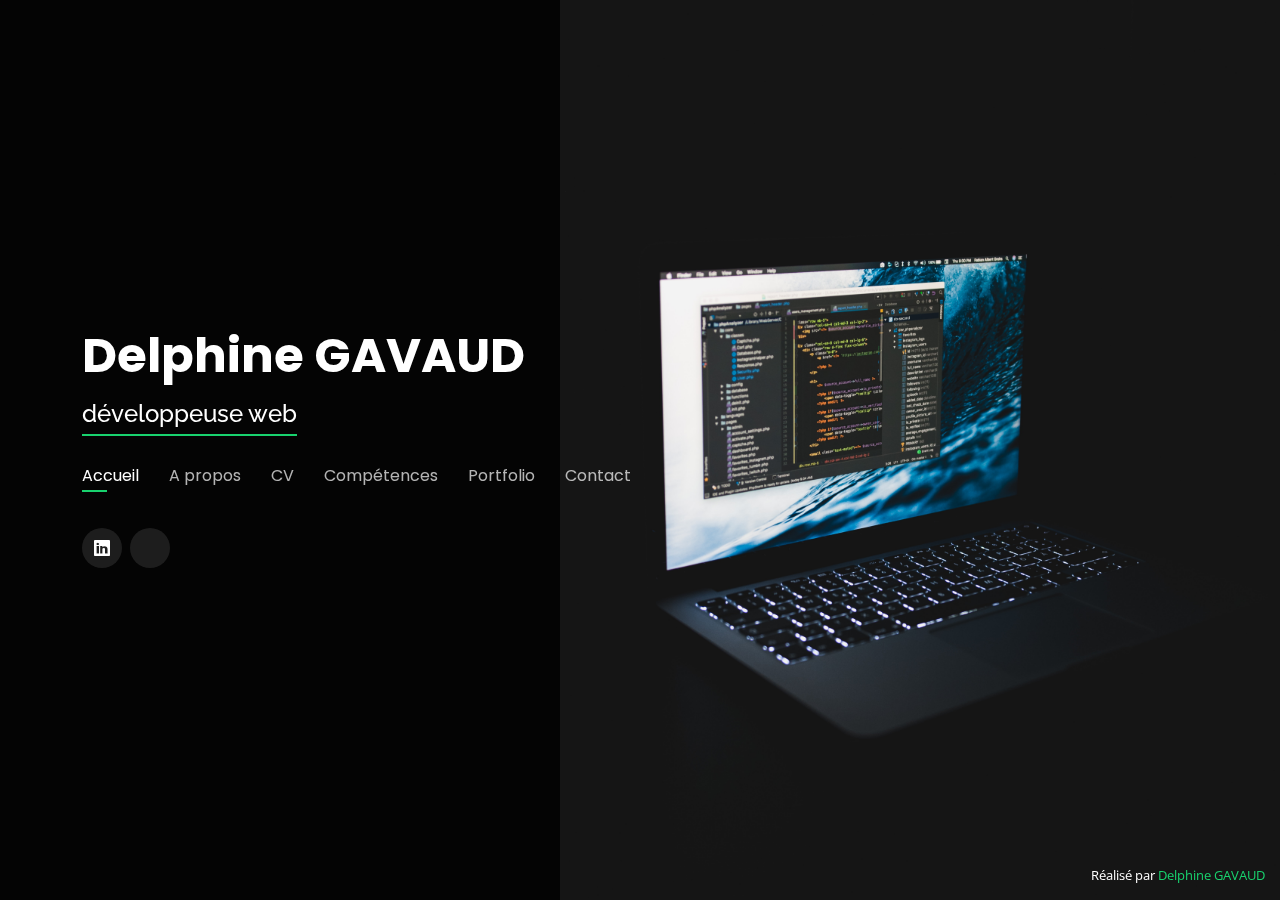
<file: index.html>
<!DOCTYPE html>
<html lang="fr">

<head>
  <meta charset="utf-8">
  <meta content="width=device-width, initial-scale=1.0" name="viewport">

  <title>Portfolio Delphine Gavud</title>
  <meta content="" name="description">
  <meta content="" name="keywords">

  <!-- Favicons -->
  <link href="assets/img/favicon.png" rel="icon">
  <link href="assets/img/apple-touch-icon.png" rel="apple-touch-icon">

  <!-- Google Fonts -->
  <link href="https://fonts.googleapis.com/css?family=Open+Sans:300,300i,400,400i,600,600i,700,700i|Raleway:300,300i,400,400i,500,500i,600,600i,700,700i|Poppins:300,300i,400,400i,500,500i,600,600i,700,700i" rel="stylesheet">

  <!-- Vendor CSS Files -->
  <link href="assets/vendor/bootstrap/css/bootstrap.min.css" rel="stylesheet">
  <link href="assets/vendor/bootstrap-icons/bootstrap-icons.css" rel="stylesheet">
  <link href="assets/vendor/boxicons/css/boxicons.min.css" rel="stylesheet">
  <link href="assets/vendor/glightbox/css/glightbox.min.css" rel="stylesheet">
  <link href="assets/vendor/remixicon/remixicon.css" rel="stylesheet">
  <link href="assets/vendor/swiper/swiper-bundle.min.css" rel="stylesheet">
  <link rel="stylesheet" href="https://cdnjs.cloudflare.com/ajax/libs/font-awesome/6.4.0/css/all.min.css" integrity="sha512-iecdLmaskl7CVkqkXNQ/ZH/XLlvWZOJyj7Yy7tcenmpD1ypASozpmT/E0iPtmFIB46ZmdtAc9eNBvH0H/ZpiBw==" crossorigin="anonymous" referrerpolicy="no-referrer" />

  <!-- Template Main CSS File -->
  <link href="assets/css/style.css" rel="stylesheet">

</head>

<body>

  <!-- ======= Header ======= -->
  <header id="header">
    <div class="container">

      <h1><a href="index.html">Delphine GAVAUD</a></h1>
      <!-- Uncomment below if you prefer to use an image logo -->
      <!-- <a href="index.html" class="mr-auto"><img src="assets/img/logo.png" alt="" class="img-fluid"></a> -->
      <h2><span>développeuse web</span></h2>

      <nav id="navbar" class="navbar">
        <ul>
          <li><a class="nav-link active" href="#header">Accueil</a></li>
          <li><a class="nav-link" href="#about">A propos</a></li>
          <li><a class="nav-link" href="#resume">CV</a></li>
          <li><a class="nav-link" href="#services">Compétences</a></li>
          <li><a class="nav-link" href="#portfolio">Portfolio</a></li>
          <li><a class="nav-link" href="#contact">Contact</a></li>
        </ul>
        <i class="bi bi-list mobile-nav-toggle"></i>
      </nav><!-- .navbar -->

      <div class="social-links">
        <a href="https://fr.linkedin.com/in/delphine-gavaud-30641b134" class="linkedin"><i class="bi bi-linkedin"></i></a>
        <a href="https://github.com/delphine5656/" class="linkedin"><i class="fa-brands fa-github"></i></a>
      </div>

    </div>
  </header><!-- End Header -->

  <!-- ======= About Section ======= -->
  <section id="about" class="about">

    <!-- ======= About Me ======= -->
    <div class="about-me container">

      <div class="section-title" style="margin-bottom: 6.5rem !important;">
        <h2>A propos de moi</h2>
        <p>Quelques détails me concernant</p>
      </div>

      <div class="row">
        <div class="col-lg-4" data-aos="fade-right">
          <img src="assets/img/delph5.png" class="img-fluid" alt="">
        </div>
        <div class="col-lg-8 pt-4 pt-lg-0 content" data-aos="fade-left">
          <h3>Développeur web full stack &amp; UI/UX</h3>
          <p class="fst-italic">
            "Rien est impossible...il suffit de bosser dur pour y arriver!"
          </p>
          <div class="row">
            <div class="col-lg-6">
              <ul>
                <li><i class="bi bi-chevron-right"></i> <strong>Mon anniversaire:</strong> <span>24 Avril 1982</span></li>
                <li><i class="bi bi-chevron-right"></i> <strong>Téléphone:</strong> <span>06 59 15 91 52</span></li>
                <li><i class="bi bi-chevron-right"></i> <strong>Ville:</strong> <span>Vannes, FRANCE</span></li>
              </ul>
            </div>
            <div class="col-lg-6">
              <ul>
                <li><i class="bi bi-chevron-right"></i> <strong>Niveau:</strong> <span>Licence</span></li>
                <li><i class="bi bi-chevron-right"></i> <strong>Emploi recherché:</strong> <span>développeur/webdesigner</span></li>
                <li><i class="bi bi-chevron-right"></i> <strong>langues:</strong> <span>Français, Anglais et Espagnol</span></li>
              </ul>
            </div>
          </div>
          <p>
            Travailler en équipe est une rélle vocation. Je suis de nature curieuse, autonome et créative dans mon travail.

            À l'écoute des besoins du client, je suis force de proposition, d'initiatives, et de créativité dans le respect des budgets alloués et dans les délais impartis. La qualité des prestations et la satisfaction de mon interlocuteur sont pour moi essentielles et me motivent tout particulièrement.
          </p>
          <div class="btn-group" role="group" aria-label="Basic example">
            <a  href="cv GAVAUD Delphine-développeur web (2).pdf" style="margin-right: 25px;" target="_blank">Voir le CV</a>
            <a  href="https://delphine5656.github.io/portfolio-web/book%20delphine%20gavaud.pdf" target="_blank">Voir le book</a>
            
          </div>
        </div>
      </div>

    </div><!-- End About Me -->

    
    <!-- ======= Interests ======= -->
    <div class="interests container">

      <div class="section-title">
        <h2>Mes langages</h2>
      </div>

      <div class="row">
        <div class="col-lg-3 col-md-4">
          <div class="icon-box">
            <i class="ri-store-line" style="color: #ffbb2c;"></i>
            <h3>HTML/CSS/JS</h3>
          </div>
        </div>
        <div class="col-lg-3 col-md-4 mt-4 mt-md-0">
          <div class="icon-box">
            <i class="ri-bar-chart-box-line" style="color: #5578ff;"></i>
            <h3>PHP</h3>
          </div>
        </div>
        <div class="col-lg-3 col-md-4 mt-4 mt-md-0">
          <div class="icon-box">
            <i class="ri-calendar-todo-line" style="color: #e80368;"></i>
            <h3>React JS</h3>
          </div>
        </div>
        <div class="col-lg-3 col-md-4 mt-4 mt-lg-0">
          <div class="icon-box">
            <i class="ri-paint-brush-line" style="color: #e361ff;"></i>
            <h3>Synfony</h3>
          </div>
        </div>
        <div class="col-lg-3 col-md-4 mt-4">
          <div class="icon-box">
            <i class="ri-database-2-line" style="color: #47aeff;"></i>
            <h3>Wordpress</h3>
          </div>
        </div>
        <div class="col-lg-3 col-md-4 mt-4">
          <div class="icon-box">
            <i class="ri-gradienter-line" style="color: #ffa76e;"></i>
            <h3>Git</h3>
          </div>
        </div>
        <div class="col-lg-3 col-md-4 mt-4">
          <div class="icon-box">
            <i class="ri-file-list-3-line" style="color: #11dbcf;"></i>
            <h3>Bootstrap</h3>
          </div>
        </div>
        <div class="col-lg-3 col-md-4 mt-4">
          <div class="icon-box">
            <i class="ri-price-tag-2-line" style="color: #4233ff;"></i>
            <h3>Prestashop</h3>
          </div>
        </div>
      </div>

    </div><!-- End Interests -->

   


  </section><!-- End About Section -->

  <!-- ======= Resume Section ======= -->
  <section id="resume" class="resume">
    <div class="container">

      <div class="section-title">
        <h2>Mon CV</h2>
        <p>Expériences et formations</p>
      </div>

      <div class="row">
        <div class="col-lg-6">
          <h3 class="resume-title">Mes infos</h3>
          <div class="resume-item pb-0">
            <h4>Delphine GAVAUD</h4>
            <p><em>Développeuse web</em></p>
            <p>
            <ul>
              <li>Vannes, France</li>
              <li>06 59 15 91 52</li>
              <li>delphine.gavaud56@gmail.com</li>
            </ul>
            </p>
          </div>

          <h3 class="resume-title">Formations</h3>
          <div class="resume-item">
            <h4>Graduate  &amp; Developpeur web full stack</h4>
            <h5>2020 - 2022</h5>
            <p><em>Bac+3 chez STUDI en distanciel</em></p>
          </div>
          <div class="resume-item">
            <h4>Titre professionnel  &amp; E-Commerce/Marketing</h4>
            <h5>2018</h5>
            <p><em>Bac +2 au CNAM en distanciel</em></p>
           
          </div>
          <div class="resume-item">
            <h4>Titre professionnel  &amp;  Designer Graphiste</h4>
            <h5>2018</h5>
            <p><em>Bac +2 au GRETA</em></p>
          </div>
        </div>
        <div class="col-lg-6">
          <h3 class="resume-title">Expériences professionnelles</h3>
          <div class="resume-item">
            <h4>Développeur web</h4>
            <h5>2022 -2023</h5>
            <p><em>Syb group Lilles </em></p>
            <p>
            <ul>
              <li>Intégration et développement de sites internet</li>
              <li>Skills utilisés: Wordpress, elementor, </li>
            </ul>
            </p>
          </div>
          <div class="resume-item">
            <h4>designer graphiste/web</h4>
            <h5>2018 - 2022</h5>
            <p><em>Freelance</em></p>
            <p>
            <ul>
              <li>Logotype, Réalisation support print</li>
              <li>Création sites internet, SEO</li>
              <li>Rédaction web</li>
            </ul>
            </p>
          </div>
          <div class="resume-item">
            <h4>Chargé e-commerce</h4>
            <h5>2018</h5>
            <p><em>Thera esthetic </em></p>
            <p>
            <ul>
              <li>Prestashop</li>
              <li>Photoshop </li>
            </ul>
            </p>
          </div>
          <div class="resume-item">
            <h4>Chargé de communication</h4>
            <h5>2005-2018</h5>
            <p><em>BCG et Fm group </em></p>
            <p>
            <ul>
              <li>Création et gestion du prestashop, démarchage client</li>
              <li>Gestion, animaton réseaux sociaux et blog </li>
              <li>Réalisation des supports print, suivi clientèle, saisie
                comptabilité </li>
            </ul>
            </p>
          </div>
        </div>
      </div>

    </div>
  </section><!-- End Resume Section -->

  <!-- ======= Services Section ======= -->
  <section id="services" class="services">
    <div class="container">

      <div class="section-title">
        <h2>Services</h2>
        <p>Mes compétences</p>
      </div>

      <div class="row">
        <div class="col-lg-4 col-md-6 d-flex align-items-stretch">
          <div class="icon-box">
            <div class="icon"><i class="fas fa-code"></i></div>
            <h4><a href="">Développement web</a></h4>
            <p>Les langages maîtrisés :
              HTML / CSS/ JavaScript/ PHP/ MySQL/ Twig
              <br>Les librairies maîtrisées :
              Boostrap / React JS / Symfony</p>
          </div>
        </div>

        <div class="col-lg-4 col-md-6 d-flex align-items-stretch mt-4 mt-md-0">
          <div class="icon-box">
            <div class="icon"><i class="fas fa-paint-brush"></i></div>
            <h4><a href="">Graphisme print</a></h4>
            <p>Création tous supports graphiques:
              Logotype, magazine, affiche, charte graphique, retouche photo...
              <br>
              Maîtrise des logiciels :
              Indesign, Illustrator, Photoshop</p>
          </div>
        </div>

        <div class="col-lg-4 col-md-6 d-flex align-items-stretch mt-4 mt-lg-0">
          <div class="icon-box">
            <div class="icon"><i class="fas fa-bullhorn"></i></div>
            <h4><a href="">SEO/SEA</a></h4>
            <p>Optimisation de la visibilité du site internet
              <br>
              référencement / positionnement / cocon siloing
              <br>
              gestion des campagnes Adwords
              <br>
              Google analytics</p>
          </div>
        </div>

        <div class="col-lg-4 col-md-6 d-flex align-items-stretch mt-4">
          <div class="icon-box">
            <div class="icon"><i class="fas fa-envelope"></i></div>
            <h4><a href="">UX/UI design</a></h4>
            <p>UI/UX design
              Maquettage du site web
              <br>
              Maîtrise du logiciel :
              Adobe XD</p>
          </div>
        </div>

        <div class="col-lg-4 col-md-6 d-flex align-items-stretch mt-4">
          <div class="icon-box">
            <div class="icon"><i class="fas fa-mobile"></i></div>
            <h4><a href="">Community management</a></h4>
            <p>Gestion et création de contenus pour les réseaux sociaux</p>
          </div>
        </div>

        <div class="col-lg-4 col-md-6 d-flex align-items-stretch mt-4">
          <div class="icon-box">
            <div class="icon"><i class="fab fa-wordpress"></i></div>
            <h4><a href="">CMS</a></h4>
            <p>Wordpress / WooCommerce / Pretashop
              <br>
              Personnalisation du thème
              <br>
              Maîtise d'Elementor</p>
          </div>
        </div>

      </div>

    </div>
  </section><!-- End Services Section -->

  <!-- ======= Portfolio Section ======= -->
  <section id="portfolio" class="portfolio">
    <div class="container">

      <div class="section-title">
        <h2>Portfolio</h2>
        <p>Mes projets</p>
      </div>

      <div class="row">
        <div class="col-lg-12 d-flex justify-content-center">
          <ul id="portfolio-flters">
            <li data-filter="*" class="filter-active">Tous</li>
            <li data-filter=".filter-app">Front</li>
            <li data-filter=".filter-card">PHP/Synfony</li>
            <li data-filter=".filter-web">React Js</li>
          </ul>
        </div>
      </div>

      <div class="row portfolio-container">

        <div class="col-lg-4 col-md-6 portfolio-item filter-app">
          <div class="portfolio-wrap">
            <img src="assets/img/portfolio/site-voyage-féérique.JPG" class="img-fluid" alt="">
            <div class="portfolio-info">
              <h4>Voyage féerique</h4>
              <p>site web eb html css js</p>
              <div class="portfolio-links">
                <a href="assets/img/portfolio/site-voyage-féérique.JPG" data-gallery="portfolioGallery" class="portfolio-lightbox" title="Voyage féerique"><i class="bx bx-plus"></i></a>
                <a href="portfolio-details.html" data-gallery="portfolioDetailsGallery" data-glightbox="type: external" class="portfolio-details-lightbox" title="Portfolio Details"><i class="bx bx-link"></i></a>
              </div>
            </div>
          </div>
        </div>

        <div class="col-lg-4 col-md-6 portfolio-item filter-web">
          <div class="portfolio-wrap">
            <img src="assets/img/portfolio/cantin.JPG" class="img-fluid" alt="">
            <div class="portfolio-info">
              <h4>Book Charles Cantin</h4>
              <p>Langage: react.js et gatsby</p>
              <div class="portfolio-links">
                <a href="assets/img/portfolio/cantin.JPG" data-gallery="portfolioGallery" class="portfolio-lightbox" title="Charles Cantin"><i class="bx bx-plus"></i></a>
                <a href="cantin.html" data-gallery="portfolioDetailsGallery" data-glightbox="type: external" class="portfolio-details-lightbox" title="Portfolio Details"><i class="bx bx-link"></i></a>
              </div>
            </div>
          </div>
        </div>

        <div class="col-lg-4 col-md-6 portfolio-item filter-app">
          <div class="portfolio-wrap">
            <img src="assets/img/portfolio/site-stylism.JPG" class="img-fluid" alt="">
            <div class="portfolio-info">
              <h4>Site stylism</h4>
              <p>langage: html css js</p>
              <div class="portfolio-links">
                <a href="assets/img/portfolio/site-stylism.JPG" data-gallery="portfolioGallery" class="portfolio-lightbox" title="App 2"><i class="bx bx-plus"></i></a>
                <a href="stylism.html" data-gallery="portfolioDetailsGallery" data-glightbox="type: external" class="portfolio-details-lightbox" title="Portfolio Details"><i class="bx bx-link"></i></a>
              </div>
            </div>
          </div>
        </div>

        <div class="col-lg-4 col-md-6 portfolio-item filter-card">
          <div class="portfolio-wrap">
            <img src="assets/img/portfolio/site-hypnos.JPG" class="img-fluid" alt="">
            <div class="portfolio-info">
              <h4>Hypnos</h4>
              <p>framework: synfony</p>
              <div class="portfolio-links">
                <a href="assets/img/portfolio/site-hypnos.JPG" data-gallery="portfolioGallery" class="portfolio-lightbox" title="Hypnos"><i class="bx bx-plus"></i></a>
                <a href="hypnos.html" data-gallery="portfolioDetailsGallery" data-glightbox="type: external" class="portfolio-details-lightbox" title="Portfolio Details"><i class="bx bx-link"></i></a>
              </div>
            </div>
          </div>
        </div>

        <div class="col-lg-4 col-md-6 portfolio-item filter-app">
          <div class="portfolio-wrap">
            <img src="assets/img/portfolio/site-beausoleil.JPG" class="img-fluid" alt="">
            <div class="portfolio-info">
              <h4>L'association Beausoleil</h4>
              <p>Framework: Bootstrap</p>
              <div class="portfolio-links">
                <a href="assets/img/portfolio/site-beausoleil.JPG" data-gallery="portfolioGallery" class="portfolio-lightbox" title="Association Beausolel"><i class="bx bx-plus"></i></a>
                <a href="beausoleil.html" data-gallery="portfolioDetailsGallery" data-glightbox="type: external" class="portfolio-details-lightbox" title="Portfolio Details"><i class="bx bx-link"></i></a>
              </div>
            </div>
          </div>
        </div>

        <div class="col-lg-4 col-md-6 portfolio-item filter-app">
          <div class="portfolio-wrap">
            <img src="assets/img/portfolio/gym.JPG" class="img-fluid" alt="">
            <div class="portfolio-info">
              <h4>Gym</h4>
              <p>langage: html css js</p>
              <div class="portfolio-links">
                <a href="assets/img/portfolio/gym.JPG" data-gallery="portfolioGallery" class="portfolio-lightbox" title="Gym"><i class="bx bx-plus"></i></a>
                <a href="gym.html" data-gallery="portfolioDetailsGallery" data-glightbox="type: external" class="portfolio-details-lightbox" title="Portfolio Details"><i class="bx bx-link"></i></a>
              </div>
            </div>
          </div>
        </div>

        <div class="col-lg-4 col-md-6 portfolio-item filter-app">
          <div class="portfolio-wrap">
            <img src="assets/img/portfolio/hazarde.JPG" class="img-fluid" alt="">
            <div class="portfolio-info">
              <h4>Hazarde le jeu</h4>
              <p>langage: html/css/js</p>
              <div class="portfolio-links">
                <a href="assets/img/portfolio/hazarde.JPG" data-gallery="portfolioGallery" class="portfolio-lightbox" title="Hazarde le jeu"><i class="bx bx-plus"></i></a>
                <a href="hazarde.html" data-gallery="portfolioDetailsGallery" data-glightbox="type: external" class="portfolio-details-lightbox" title="Portfolio Details"><i class="bx bx-link"></i></a>
              </div>
            </div>
          </div>
        </div>

        <div class="col-lg-4 col-md-6 portfolio-item filter-app">
          <div class="portfolio-wrap">
            <img src="assets/img/portfolio/avent.JPG" class="img-fluid" alt="">
            <div class="portfolio-info">
              <h4>Calendrier de l'avent</h4>
              <p>Langage: html/css/js</p>
              <div class="portfolio-links">
                <a href="assets/img/portfolio/avent.JPG" data-gallery="portfolioGallery" class="portfolio-lightbox" title="Calendrier de l'avent"><i class="bx bx-plus"></i></a>
                <a href="avent.html" data-gallery="portfolioDetailsGallery" data-glightbox="type: external" class="portfolio-details-lightbox" title="Portfolio Details"><i class="bx bx-link"></i></a>
              </div>
            </div>
          </div>
        </div>

        <div class="col-lg-4 col-md-6 portfolio-item filter-app">
          <div class="portfolio-wrap">
            <img src="assets/img/portfolio/flappyBird.JPG" class="img-fluid" alt="">
            <div class="portfolio-info">
              <h4>Floppy bird le jeu</h4>
              <p>html/css/js</p>
              <div class="portfolio-links">
                <a href="assets/img/portfolio/flappyBird.JPG" data-gallery="portfolioGallery" class="portfolio-lightbox" title="FlappyBird le jeu"><i class="bx bx-plus"></i></a>
                <a href="floppy.html" data-gallery="portfolioDetailsGallery" data-glightbox="type: external" class="portfolio-details-lightbox" title="Portfolio Details"><i class="bx bx-link"></i></a>
              </div>
            </div>
          </div>
        </div>

      </div>

    </div>
  </section><!-- End Portfolio Section -->

  <!-- ======= Contact Section ======= -->
  <section id="contact" class="contact">
    <div class="container">

      <div class="section-title">
        <h2>Contact</h2>
        <p>Me contacter</p>
      </div>

      <div class="row mt-2">

        <div class="col-md-6 d-flex align-items-stretch">
          <div class="info-box">
            <i class="bx bx-map"></i>
            <h3>Ma localisation</h3>
            <p> Vannes (56) en FRANCE</p>
          </div>
        </div>

        <div class="col-md-6 mt-4 mt-md-0 d-flex align-items-stretch">
          <div class="info-box">
            <i class="bx bx-share-alt"></i>
            <h3>Réseaux sociaux</h3>
            <div class="social-links">
              <a href="#" class="linkedin"><i class="bi bi-linkedin"></i></a>
              <a href="#" class="linkedin"><i class="fa-brands fa-github"></i></a>
            </div>
          </div>
        </div>

        <div class="col-md-6 mt-4 d-flex align-items-stretch">
          <div class="info-box">
            <i class="bx bx-envelope"></i>
            <h3>Email</h3>
            <p>delphine.gavaud56@gmail.com</p>
          </div>
        </div>
        <div class="col-md-6 mt-4 d-flex align-items-stretch">
          <div class="info-box">
            <i class="bx bx-phone-call"></i>
            <h3>Téléphone</h3>
            <p>06 59 15 91 52</p>
          </div>
        </div>
      </div>

    </div>
  </section><!-- End Contact Section -->

  <div class="credits">
    <!-- All the links in the footer should remain intact. -->
    <!-- You can delete the links only if you purchased the pro version. -->
    <!-- Licensing information: https://bootstrapmade.com/license/ -->
    <!-- Purchase the pro version with working PHP/AJAX contact form: https://bootstrapmade.com/personal-free-resume-bootstrap-template/ -->
    Réalisé par <a href="https://bootstrapmade.com/">Delphine GAVAUD</a>
  </div>

  <!-- Vendor JS Files -->
  <script src="assets/vendor/purecounter/purecounter_vanilla.js"></script>
  <script src="assets/vendor/bootstrap/js/bootstrap.bundle.min.js"></script>
  <script src="assets/vendor/glightbox/js/glightbox.min.js"></script>
  <script src="assets/vendor/isotope-layout/isotope.pkgd.min.js"></script>
  <script src="assets/vendor/swiper/swiper-bundle.min.js"></script>
  <script src="assets/vendor/waypoints/noframework.waypoints.js"></script>
  <script src="assets/vendor/php-email-form/validate.js"></script>

  <!-- Template Main JS File -->
  <script src="assets/js/main.js"></script>

</body>

</html>
</file>
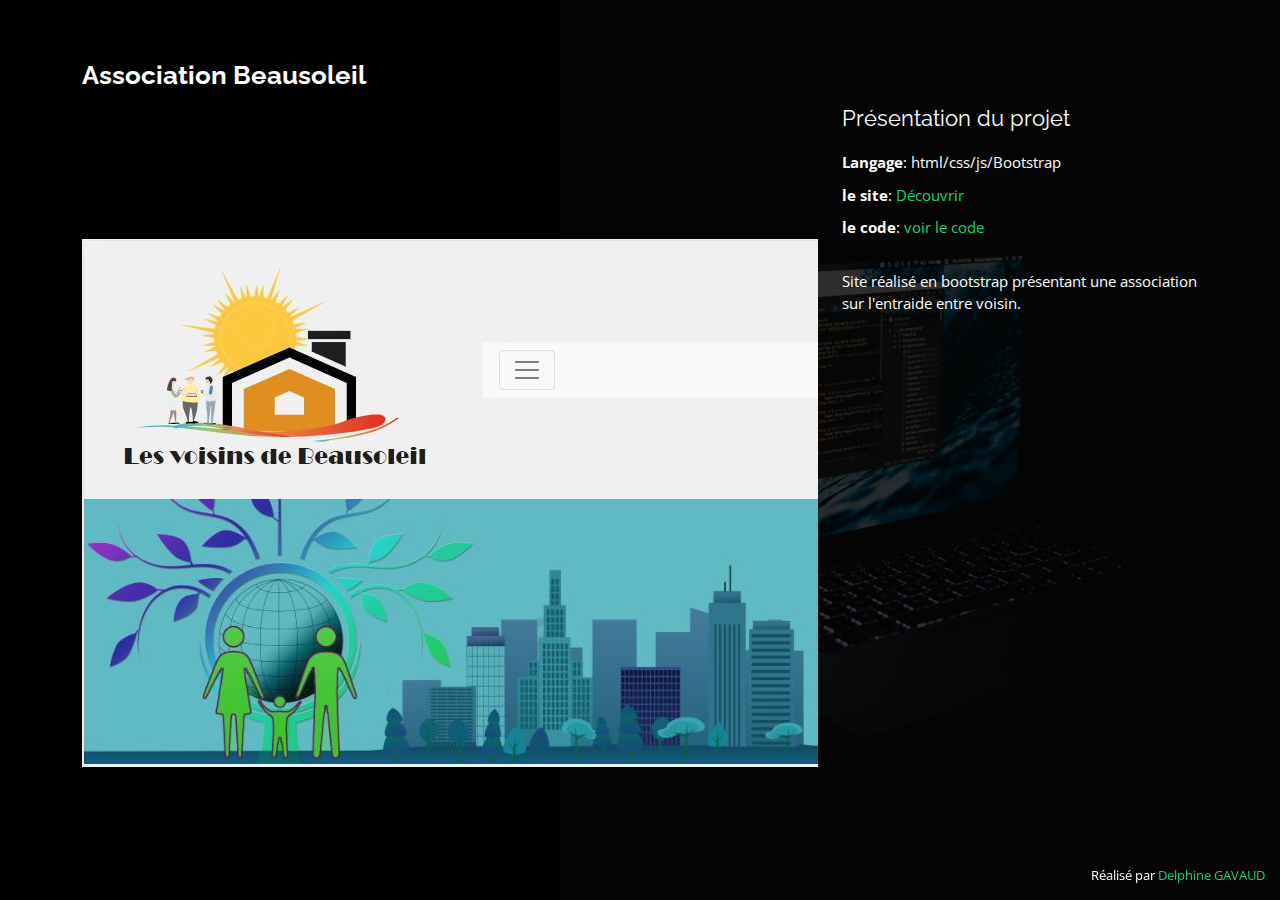
<file: beausoleil.html>
<!DOCTYPE html>
<html lang="fr">

<head>
  <meta charset="utf-8">
  <meta content="width=device-width, initial-scale=1.0" name="viewport">

  <title>Portfolio détail association beausoleil</title>
  <meta content="" name="description">
  <meta content="" name="keywords">

  <!-- Favicons -->
  <link href="assets/img/favicon.png" rel="icon">
  <link href="assets/img/apple-touch-icon.png" rel="apple-touch-icon">

  <!-- Google Fonts -->
  <link href="https://fonts.googleapis.com/css?family=Open+Sans:300,300i,400,400i,600,600i,700,700i|Raleway:300,300i,400,400i,500,500i,600,600i,700,700i|Poppins:300,300i,400,400i,500,500i,600,600i,700,700i" rel="stylesheet">

  <!-- Vendor CSS Files -->
  <link href="assets/vendor/bootstrap/css/bootstrap.min.css" rel="stylesheet">
  <link href="assets/vendor/bootstrap-icons/bootstrap-icons.css" rel="stylesheet">
  <link href="assets/vendor/boxicons/css/boxicons.min.css" rel="stylesheet">
  <link href="assets/vendor/glightbox/css/glightbox.min.css" rel="stylesheet">
  <link href="assets/vendor/remixicon/remixicon.css" rel="stylesheet">
  <link href="assets/vendor/swiper/swiper-bundle.min.css" rel="stylesheet">

  <!-- Template Main CSS File -->
  <link href="assets/css/style.css" rel="stylesheet">

  <!-- =======================================================
  * Template Name: Personal
  * Updated: Jul 27 2023 with Bootstrap v5.3.1
  * Template URL: https://bootstrapmade.com/personal-free-resume-bootstrap-template/
  * Author: BootstrapMade.com
  * License: https://bootstrapmade.com/license/
  ======================================================== -->
</head>

<body>

  <main id="main">

    <!-- ======= Portfolio Details ======= -->
    <div id="portfolio-details" class="portfolio-details">
      <div class="container">

        <div class="row">

          <div class="col-lg-8">
            <h2 class="portfolio-title">Association Beausoleil</h2>

            <div class="portfolio-details-slider swiper">
              <div class="swiper-wrapper align-items-center">

                <div class="swiper-slide">
                  <img src="assets/img/portfolio/site-beausoleil.JPG" alt="">
                </div>

                <div class="swiper-slide">
                  <img src="assets/img/portfolio/beausoleil2.jpg" alt="">
                </div>

                <div class="swiper-slide">
                  <img src="assets/img/portfolio/beausoleil3.jpg" alt="">
                </div>

              </div>
              <div class="swiper-pagination"></div>
            </div>

          </div>

          <div class="col-lg-4 portfolio-info">
            <h3>Présentation du projet</h3>
            <ul>
              <li><strong>Langage</strong>: html/css/js/Bootstrap</li>
              <li><strong>le site</strong>: <a href="https://delphine5656.github.io/beausoleil/">Découvrir</a></li>
              <li><strong>le code</strong>: <a href="https://github.com/delphine5656/beausoleil">voir le code</a></li>
            </ul>

            <p>
              Site réalisé en bootstrap présentant une association sur l'entraide entre voisin.
            </p>
          </div>

        </div>

      </div>
    </div><!-- End Portfolio Details -->

  </main><!-- End #main -->

  <div class="credits">
    <!-- All the links in the footer should remain intact. -->
    <!-- You can delete the links only if you purchased the pro version. -->
    <!-- Licensing information: https://bootstrapmade.com/license/ -->
    <!-- Purchase the pro version with working PHP/AJAX contact form: https://bootstrapmade.com/personal-free-resume-bootstrap-template/ -->
    Réalisé par <a href="https://github.com/delphine5656/">Delphine GAVAUD</a>
  </div>

  <!-- Vendor JS Files -->
  <script src="assets/vendor/purecounter/purecounter_vanilla.js"></script>
  <script src="assets/vendor/bootstrap/js/bootstrap.bundle.min.js"></script>
  <script src="assets/vendor/glightbox/js/glightbox.min.js"></script>
  <script src="assets/vendor/isotope-layout/isotope.pkgd.min.js"></script>
  <script src="assets/vendor/swiper/swiper-bundle.min.js"></script>
  <script src="assets/vendor/waypoints/noframework.waypoints.js"></script>
  <script src="assets/vendor/php-email-form/validate.js"></script>

  <!-- Template Main JS File -->
  <script src="assets/js/main.js"></script>

</body>

</html>
</file>
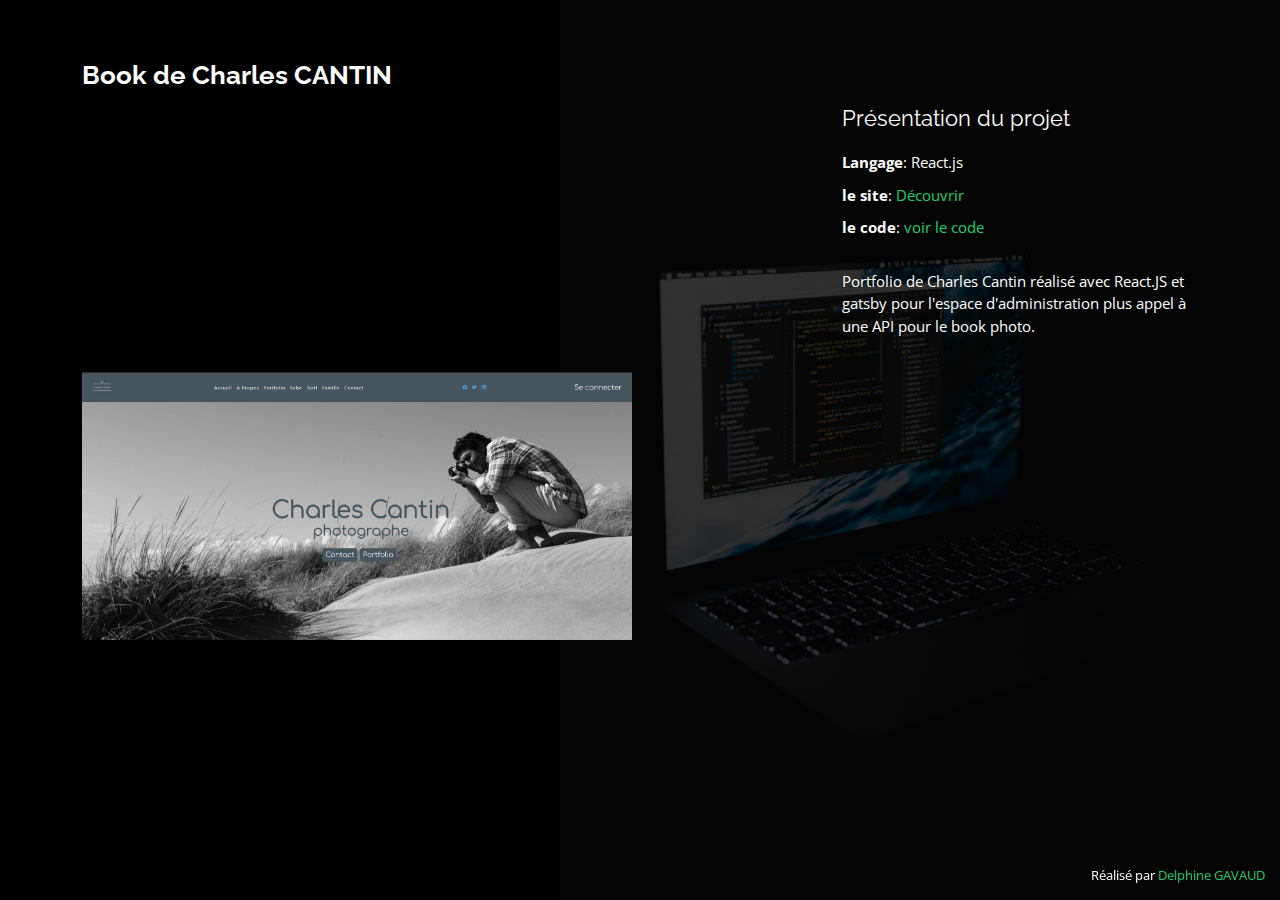
<file: cantin.html>
<!DOCTYPE html>
<html lang="fr">

<head>
  <meta charset="utf-8">
  <meta content="width=device-width, initial-scale=1.0" name="viewport">

  <title>Portfolio Details -Charles Cantin</title>
  <meta content="" name="description">
  <meta content="" name="keywords">

  <!-- Favicons -->
  <link href="assets/img/favicon.png" rel="icon">
  <link href="assets/img/apple-touch-icon.png" rel="apple-touch-icon">

  <!-- Google Fonts -->
  <link href="https://fonts.googleapis.com/css?family=Open+Sans:300,300i,400,400i,600,600i,700,700i|Raleway:300,300i,400,400i,500,500i,600,600i,700,700i|Poppins:300,300i,400,400i,500,500i,600,600i,700,700i" rel="stylesheet">

  <!-- Vendor CSS Files -->
  <link href="assets/vendor/bootstrap/css/bootstrap.min.css" rel="stylesheet">
  <link href="assets/vendor/bootstrap-icons/bootstrap-icons.css" rel="stylesheet">
  <link href="assets/vendor/boxicons/css/boxicons.min.css" rel="stylesheet">
  <link href="assets/vendor/glightbox/css/glightbox.min.css" rel="stylesheet">
  <link href="assets/vendor/remixicon/remixicon.css" rel="stylesheet">
  <link href="assets/vendor/swiper/swiper-bundle.min.css" rel="stylesheet">

  <!-- Template Main CSS File -->
  <link href="assets/css/style.css" rel="stylesheet">

  <!-- =======================================================
  * Template Name: Personal
  * Updated: Jul 27 2023 with Bootstrap v5.3.1
  * Template URL: https://bootstrapmade.com/personal-free-resume-bootstrap-template/
  * Author: BootstrapMade.com
  * License: https://bootstrapmade.com/license/
  ======================================================== -->
</head>

<body>

  <main id="main">

    <!-- ======= Portfolio Details ======= -->
    <div id="portfolio-details" class="portfolio-details">
      <div class="container">

        <div class="row">

          <div class="col-lg-8">
            <h2 class="portfolio-title">Book de Charles CANTIN</h2>

            <div class="portfolio-details-slider swiper">
              <div class="swiper-wrapper align-items-center">

                <div class="swiper-slide">
                  <img src="assets/img/portfolio/cantin.JPG" alt="" style="width: 550px;height: auto;">
                </div>

                <div class="swiper-slide">
                  <img src="assets/img/portfolio/cantin2.jpg" alt="">
                </div>

                <div class="swiper-slide">
                  <img src="assets/img/portfolio/cantin3.jpg" alt="">
                </div>

              </div>
              <div class="swiper-pagination"></div>
            </div>

          </div>

          <div class="col-lg-4 portfolio-info">
            <h3>Présentation du projet</h3>
            <ul>
              <li><strong>Langage</strong>: React.js</li>
              <li><strong>le site</strong>: <a href="https://portfolio-cantin.netlify.app/">Découvrir</a></li>
              <li><strong>le code</strong>: <a href="https://github.com/delphine5656/portfolio-charles-cantin">voir le code</a></li>
            </ul>

            <p>
              Portfolio de Charles Cantin réalisé avec React.JS et gatsby pour l'espace d'administration plus appel à une API pour le book photo.
            </p>
          </div>

        </div>

      </div>
    </div><!-- End Portfolio Details -->

  </main><!-- End #main -->

  <div class="credits">
    <!-- All the links in the footer should remain intact. -->
    <!-- You can delete the links only if you purchased the pro version. -->
    <!-- Licensing information: https://bootstrapmade.com/license/ -->
    <!-- Purchase the pro version with working PHP/AJAX contact form: https://bootstrapmade.com/personal-free-resume-bootstrap-template/ -->
    Réalisé par <a href="https://github.com/delphine5656">Delphine GAVAUD</a>
  </div>

  <!-- Vendor JS Files -->
  <script src="assets/vendor/purecounter/purecounter_vanilla.js"></script>
  <script src="assets/vendor/bootstrap/js/bootstrap.bundle.min.js"></script>
  <script src="assets/vendor/glightbox/js/glightbox.min.js"></script>
  <script src="assets/vendor/isotope-layout/isotope.pkgd.min.js"></script>
  <script src="assets/vendor/swiper/swiper-bundle.min.js"></script>
  <script src="assets/vendor/waypoints/noframework.waypoints.js"></script>
  <script src="assets/vendor/php-email-form/validate.js"></script>

  <!-- Template Main JS File -->
  <script src="assets/js/main.js"></script>

</body>

</html>
</file>
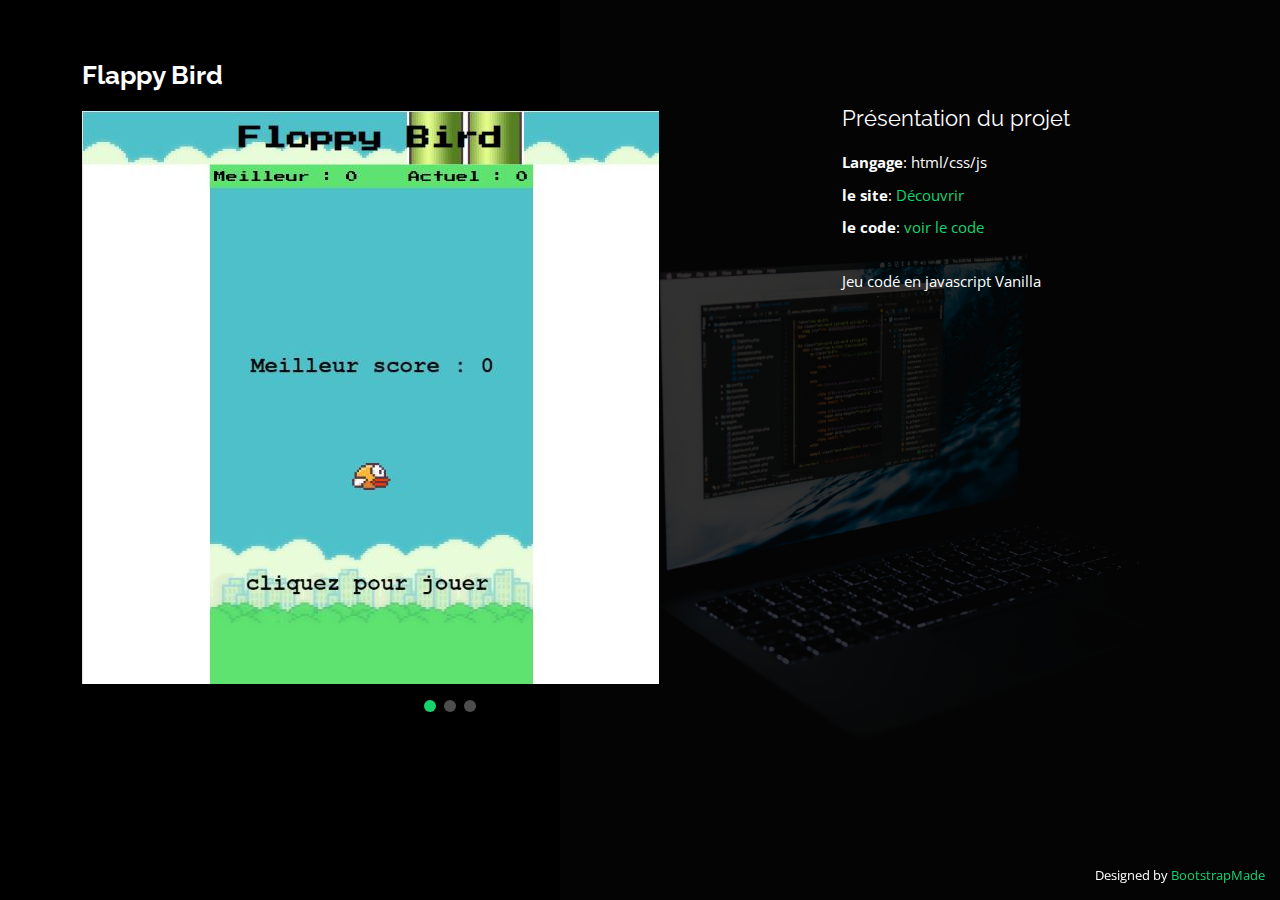
<file: floppy.html>
<!DOCTYPE html>
<html lang="fr">

<head>
  <meta charset="utf-8">
  <meta content="width=device-width, initial-scale=1.0" name="viewport">

  <title>Portfolio Details - Personal Bootstrap Template</title>
  <meta content="" name="description">
  <meta content="" name="keywords">

  <!-- Favicons -->
  <link href="assets/img/favicon.png" rel="icon">
  <link href="assets/img/apple-touch-icon.png" rel="apple-touch-icon">

  <!-- Google Fonts -->
  <link href="https://fonts.googleapis.com/css?family=Open+Sans:300,300i,400,400i,600,600i,700,700i|Raleway:300,300i,400,400i,500,500i,600,600i,700,700i|Poppins:300,300i,400,400i,500,500i,600,600i,700,700i" rel="stylesheet">

  <!-- Vendor CSS Files -->
  <link href="assets/vendor/bootstrap/css/bootstrap.min.css" rel="stylesheet">
  <link href="assets/vendor/bootstrap-icons/bootstrap-icons.css" rel="stylesheet">
  <link href="assets/vendor/boxicons/css/boxicons.min.css" rel="stylesheet">
  <link href="assets/vendor/glightbox/css/glightbox.min.css" rel="stylesheet">
  <link href="assets/vendor/remixicon/remixicon.css" rel="stylesheet">
  <link href="assets/vendor/swiper/swiper-bundle.min.css" rel="stylesheet">

  <!-- Template Main CSS File -->
  <link href="assets/css/style.css" rel="stylesheet">

  <!-- =======================================================
  * Template Name: Personal
  * Updated: Jul 27 2023 with Bootstrap v5.3.1
  * Template URL: https://bootstrapmade.com/personal-free-resume-bootstrap-template/
  * Author: BootstrapMade.com
  * License: https://bootstrapmade.com/license/
  ======================================================== -->
</head>

<body>

  <main id="main">

    <!-- ======= Portfolio Details ======= -->
    <div id="portfolio-details" class="portfolio-details">
      <div class="container">

        <div class="row">

          <div class="col-lg-8">
            <h2 class="portfolio-title">Flappy Bird</h2>

            <div class="portfolio-details-slider swiper">
              <div class="swiper-wrapper align-items-center">

                <div class="swiper-slide">
                  <img src="assets/img/portfolio/flappyBird.JPG" alt="">
                </div>

                <div class="swiper-slide">
                    <img src="assets/img/portfolio/flappyBird.JPG" alt="">
                  </div>

                <div class="swiper-slide">
                  <img src="assets/img/portfolio/flappyBird.JPG" alt="">
                </div>

              </div>
              <div class="swiper-pagination"></div>
            </div>

          </div>

          <div class="col-lg-4 portfolio-info">
            <h3>Présentation du projet</h3>
            <ul>
              <li><strong>Langage</strong>: html/css/js</li>
              <li><strong>le site</strong>: <a href="https://delphine5656.github.io/floppyBird/">Découvrir</a></li>
              <li><strong>le code</strong>: <a href="https://github.com/delphine5656/floppyBird">voir le code</a></li>
            </ul>

            <p>
              Jeu codé en javascript Vanilla 
            </p>
          </div>

        </div>

      </div>
    </div><!-- End Portfolio Details -->

  </main><!-- End #main -->

  <div class="credits">
    <!-- All the links in the footer should remain intact. -->
    <!-- You can delete the links only if you purchased the pro version. -->
    <!-- Licensing information: https://bootstrapmade.com/license/ -->
    <!-- Purchase the pro version with working PHP/AJAX contact form: https://bootstrapmade.com/personal-free-resume-bootstrap-template/ -->
    Designed by <a href="https://bootstrapmade.com/">BootstrapMade</a>
  </div>

  <!-- Vendor JS Files -->
  <script src="assets/vendor/purecounter/purecounter_vanilla.js"></script>
  <script src="assets/vendor/bootstrap/js/bootstrap.bundle.min.js"></script>
  <script src="assets/vendor/glightbox/js/glightbox.min.js"></script>
  <script src="assets/vendor/isotope-layout/isotope.pkgd.min.js"></script>
  <script src="assets/vendor/swiper/swiper-bundle.min.js"></script>
  <script src="assets/vendor/waypoints/noframework.waypoints.js"></script>
  <script src="assets/vendor/php-email-form/validate.js"></script>

  <!-- Template Main JS File -->
  <script src="assets/js/main.js"></script>

</body>

</html>
</file>
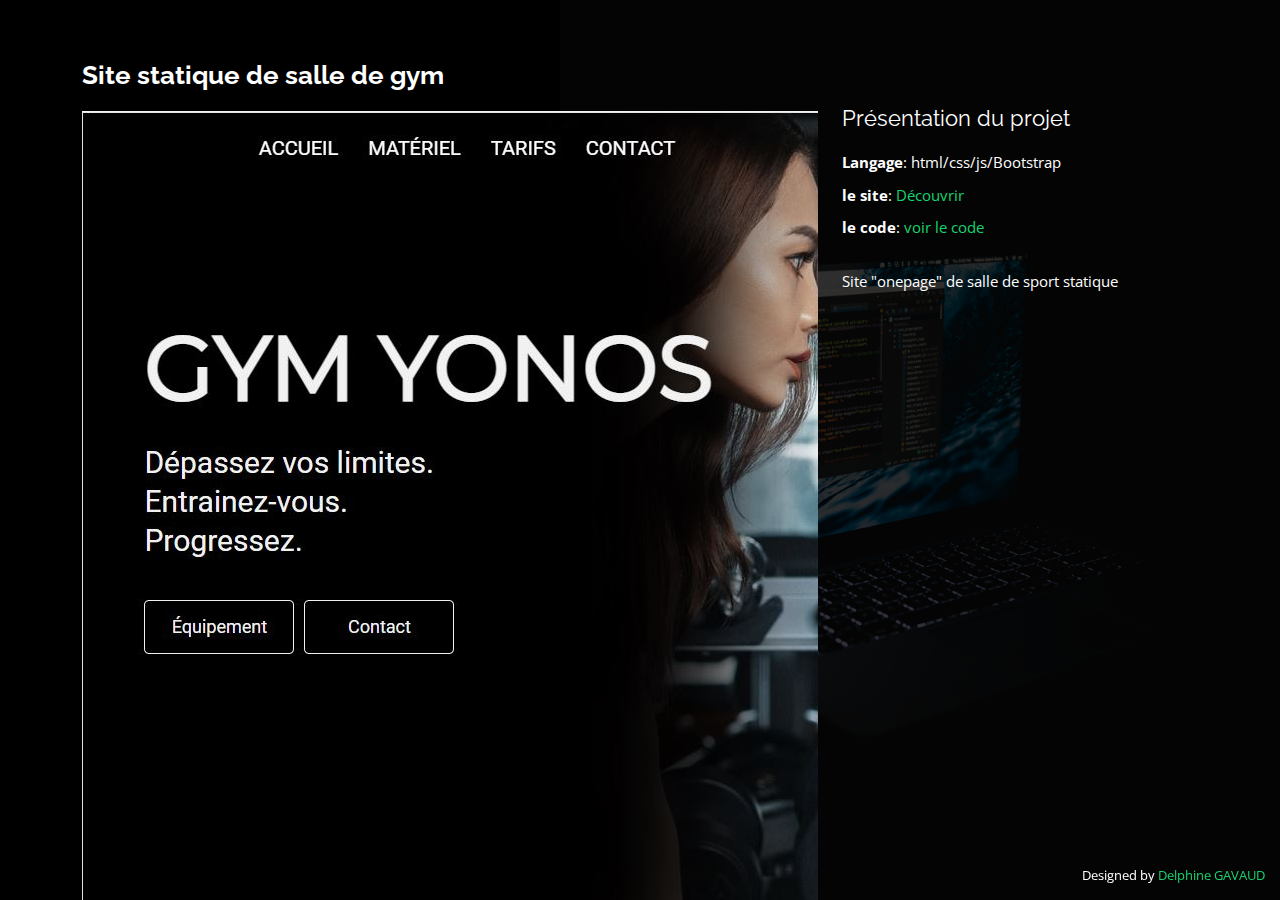
<file: gym.html>
<!DOCTYPE html>
<html lang="fr">

<head>
  <meta charset="utf-8">
  <meta content="width=device-width, initial-scale=1.0" name="viewport">

  <title>Site statique de salle de gym</title>
  <meta content="" name="description">
  <meta content="" name="keywords">

  <!-- Favicons -->
  <link href="assets/img/favicon.png" rel="icon">
  <link href="assets/img/apple-touch-icon.png" rel="apple-touch-icon">

  <!-- Google Fonts -->
  <link href="https://fonts.googleapis.com/css?family=Open+Sans:300,300i,400,400i,600,600i,700,700i|Raleway:300,300i,400,400i,500,500i,600,600i,700,700i|Poppins:300,300i,400,400i,500,500i,600,600i,700,700i" rel="stylesheet">

  <!-- Vendor CSS Files -->
  <link href="assets/vendor/bootstrap/css/bootstrap.min.css" rel="stylesheet">
  <link href="assets/vendor/bootstrap-icons/bootstrap-icons.css" rel="stylesheet">
  <link href="assets/vendor/boxicons/css/boxicons.min.css" rel="stylesheet">
  <link href="assets/vendor/glightbox/css/glightbox.min.css" rel="stylesheet">
  <link href="assets/vendor/remixicon/remixicon.css" rel="stylesheet">
  <link href="assets/vendor/swiper/swiper-bundle.min.css" rel="stylesheet">

  <!-- Template Main CSS File -->
  <link href="assets/css/style.css" rel="stylesheet">

  <!-- =======================================================
  * Template Name: Personal
  * Updated: Jul 27 2023 with Bootstrap v5.3.1
  * Template URL: https://bootstrapmade.com/personal-free-resume-bootstrap-template/
  * Author: BootstrapMade.com
  * License: https://bootstrapmade.com/license/
  ======================================================== -->
</head>

<body>

  <main id="main">

    <!-- ======= Portfolio Details ======= -->
    <div id="portfolio-details" class="portfolio-details">
      <div class="container">

        <div class="row">

          <div class="col-lg-8">
            <h2 class="portfolio-title">Site statique de salle de gym</h2>

            <div class="portfolio-details-slider swiper">
              <div class="swiper-wrapper align-items-center">

                <div class="swiper-slide">
                  <img src="assets/img/portfolio/gym.JPG" alt="">
                </div>

                <div class="swiper-slide">
                  <img src="assets/img/portfolio/gym2.jpg" alt="" >
                </div>

                <div class="swiper-slide">
                  <img src="assets/img/portfolio/gym3.jpg" alt="">
                </div>

              </div>
              <div class="swiper-pagination"></div>
            </div>

          </div>

          <div class="col-lg-4 portfolio-info">
            <h3>Présentation du projet</h3>
            <ul>
              <li><strong>Langage</strong>: html/css/js/Bootstrap</li>
              <li><strong>le site</strong>: <a href="https://delphine5656.github.io/gymSalle/">Découvrir</a></li>
              <li><strong>le code</strong>: <a href="https://github.com/delphine5656/gymSalle">voir le code</a></li>
            </ul>

            <p>
              Site "onepage" de salle de sport statique
            </p>
          </div>

        </div>

      </div>
    </div><!-- End Portfolio Details -->

  </main><!-- End #main -->

  <div class="credits">
    <!-- All the links in the footer should remain intact. -->
    <!-- You can delete the links only if you purchased the pro version. -->
    <!-- Licensing information: https://bootstrapmade.com/license/ -->
    <!-- Purchase the pro version with working PHP/AJAX contact form: https://bootstrapmade.com/personal-free-resume-bootstrap-template/ -->
    Designed by <a href="https://github.com/delphine5656">Delphine GAVAUD</a>
  </div>

  <!-- Vendor JS Files -->
  <script src="assets/vendor/purecounter/purecounter_vanilla.js"></script>
  <script src="assets/vendor/bootstrap/js/bootstrap.bundle.min.js"></script>
  <script src="assets/vendor/glightbox/js/glightbox.min.js"></script>
  <script src="assets/vendor/isotope-layout/isotope.pkgd.min.js"></script>
  <script src="assets/vendor/swiper/swiper-bundle.min.js"></script>
  <script src="assets/vendor/waypoints/noframework.waypoints.js"></script>
  <script src="assets/vendor/php-email-form/validate.js"></script>

  <!-- Template Main JS File -->
  <script src="assets/js/main.js"></script>

</body>

</html>
</file>
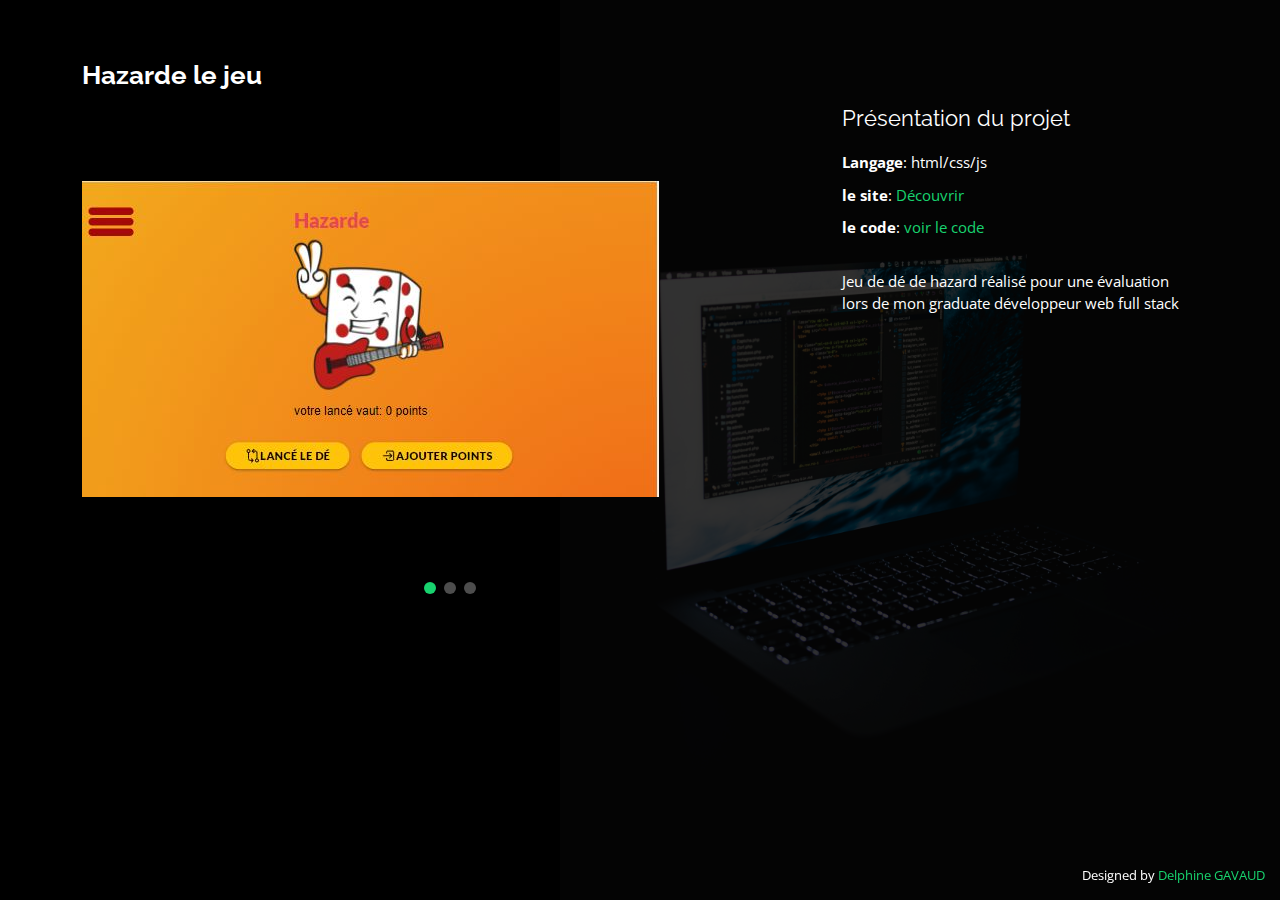
<file: hazarde.html>
<!DOCTYPE html>
<html lang="fr">

<head>
  <meta charset="utf-8">
  <meta content="width=device-width, initial-scale=1.0" name="viewport">

  <title>Hazarde le jeu</title>
  <meta content="" name="description">
  <meta content="" name="keywords">

  <!-- Favicons -->
  <link href="assets/img/favicon.png" rel="icon">
  <link href="assets/img/apple-touch-icon.png" rel="apple-touch-icon">

  <!-- Google Fonts -->
  <link href="https://fonts.googleapis.com/css?family=Open+Sans:300,300i,400,400i,600,600i,700,700i|Raleway:300,300i,400,400i,500,500i,600,600i,700,700i|Poppins:300,300i,400,400i,500,500i,600,600i,700,700i" rel="stylesheet">

  <!-- Vendor CSS Files -->
  <link href="assets/vendor/bootstrap/css/bootstrap.min.css" rel="stylesheet">
  <link href="assets/vendor/bootstrap-icons/bootstrap-icons.css" rel="stylesheet">
  <link href="assets/vendor/boxicons/css/boxicons.min.css" rel="stylesheet">
  <link href="assets/vendor/glightbox/css/glightbox.min.css" rel="stylesheet">
  <link href="assets/vendor/remixicon/remixicon.css" rel="stylesheet">
  <link href="assets/vendor/swiper/swiper-bundle.min.css" rel="stylesheet">

  <!-- Template Main CSS File -->
  <link href="assets/css/style.css" rel="stylesheet">

  <!-- =======================================================
  * Template Name: Personal
  * Updated: Jul 27 2023 with Bootstrap v5.3.1
  * Template URL: https://bootstrapmade.com/personal-free-resume-bootstrap-template/
  * Author: BootstrapMade.com
  * License: https://bootstrapmade.com/license/
  ======================================================== -->
</head>

<body>

  <main id="main">

    <!-- ======= Portfolio Details ======= -->
    <div id="portfolio-details" class="portfolio-details">
      <div class="container">

        <div class="row">

          <div class="col-lg-8">
            <h2 class="portfolio-title">Hazarde le jeu</h2>

            <div class="portfolio-details-slider swiper">
              <div class="swiper-wrapper align-items-center">

                <div class="swiper-slide">
                  <img src="assets/img/portfolio/hazarde.JPG" alt="">
                </div>

                <div class="swiper-slide">
                  <img src="assets/img/portfolio/hazarde2.jpg" alt="">
                </div>

                <div class="swiper-slide">
                  <img src="assets/img/portfolio/hazarde3.jpg" alt="">
                </div>

              </div>
              <div class="swiper-pagination"></div>
            </div>

          </div>

          <div class="col-lg-4 portfolio-info">
            <h3>Présentation du projet</h3>
            <ul>
              <li><strong>Langage</strong>: html/css/js</li>
              <li><strong>le site</strong>: <a href="https://delphine5656.github.io/hazarde/">Découvrir</a></li>
              <li><strong>le code</strong>: <a href="https://github.com/delphine5656/hazarde">voir le code</a></li>
            </ul>

            <p>
              Jeu de dé de hazard réalisé pour une évaluation lors de mon graduate développeur web full stack
            </p>
          </div>

        </div>

      </div>
    </div><!-- End Portfolio Details -->

  </main><!-- End #main -->

  <div class="credits">
    <!-- All the links in the footer should remain intact. -->
    <!-- You can delete the links only if you purchased the pro version. -->
    <!-- Licensing information: https://bootstrapmade.com/license/ -->
    <!-- Purchase the pro version with working PHP/AJAX contact form: https://bootstrapmade.com/personal-free-resume-bootstrap-template/ -->
    Designed by <a href="https://github.com/delphine5656/">Delphine GAVAUD</a>
  </div>

  <!-- Vendor JS Files -->
  <script src="assets/vendor/purecounter/purecounter_vanilla.js"></script>
  <script src="assets/vendor/bootstrap/js/bootstrap.bundle.min.js"></script>
  <script src="assets/vendor/glightbox/js/glightbox.min.js"></script>
  <script src="assets/vendor/isotope-layout/isotope.pkgd.min.js"></script>
  <script src="assets/vendor/swiper/swiper-bundle.min.js"></script>
  <script src="assets/vendor/waypoints/noframework.waypoints.js"></script>
  <script src="assets/vendor/php-email-form/validate.js"></script>

  <!-- Template Main JS File -->
  <script src="assets/js/main.js"></script>

</body>

</html>
</file>
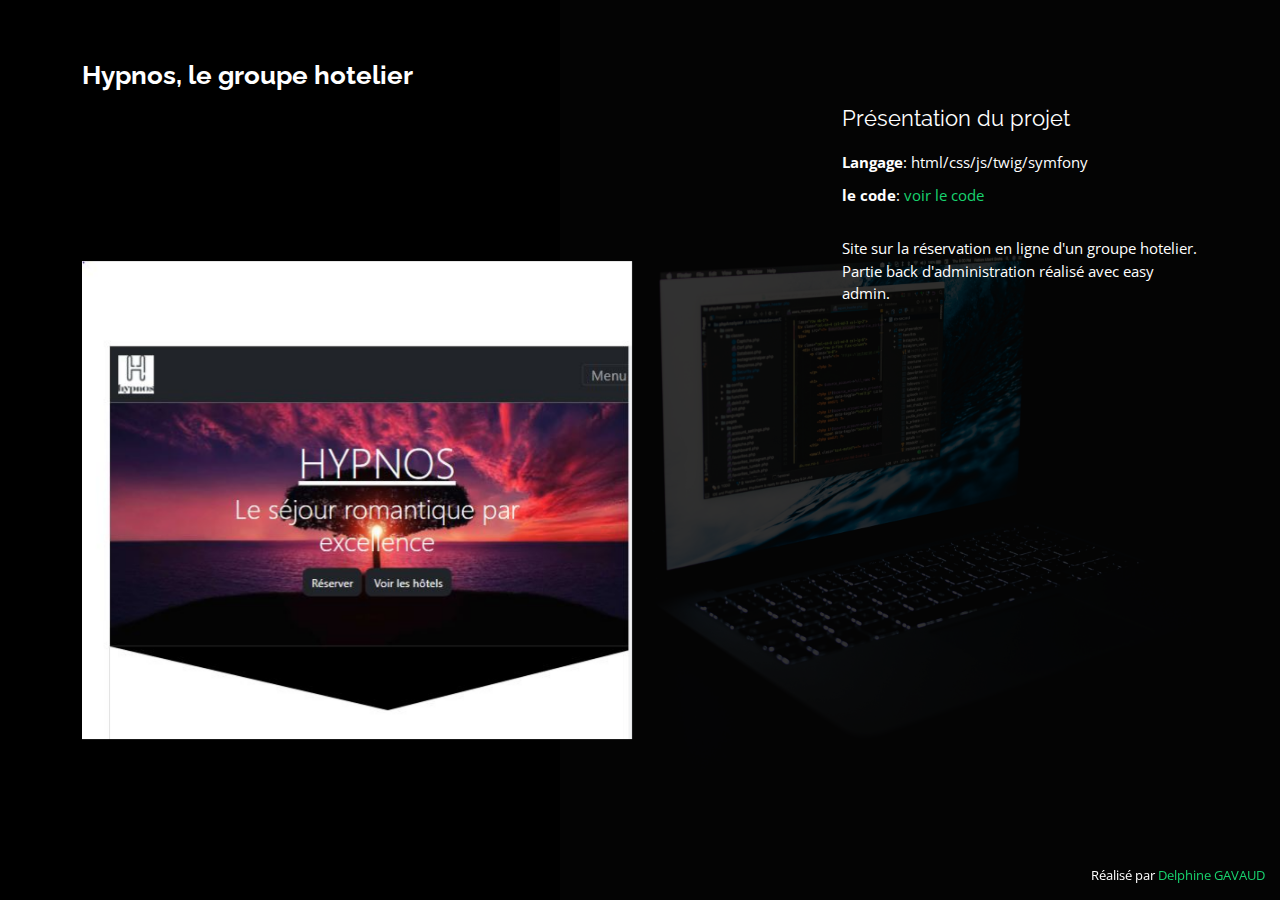
<file: hypnos.html>
<!DOCTYPE html>
<html lang="fr">

<head>
  <meta charset="utf-8">
  <meta content="width=device-width, initial-scale=1.0" name="viewport">

  <title>Portfolio Details - Hypnos</title>
  <meta content="" name="description">
  <meta content="" name="keywords">

  <!-- Favicons -->
  <link href="assets/img/favicon.png" rel="icon">
  <link href="assets/img/apple-touch-icon.png" rel="apple-touch-icon">

  <!-- Google Fonts -->
  <link href="https://fonts.googleapis.com/css?family=Open+Sans:300,300i,400,400i,600,600i,700,700i|Raleway:300,300i,400,400i,500,500i,600,600i,700,700i|Poppins:300,300i,400,400i,500,500i,600,600i,700,700i" rel="stylesheet">

  <!-- Vendor CSS Files -->
  <link href="assets/vendor/bootstrap/css/bootstrap.min.css" rel="stylesheet">
  <link href="assets/vendor/bootstrap-icons/bootstrap-icons.css" rel="stylesheet">
  <link href="assets/vendor/boxicons/css/boxicons.min.css" rel="stylesheet">
  <link href="assets/vendor/glightbox/css/glightbox.min.css" rel="stylesheet">
  <link href="assets/vendor/remixicon/remixicon.css" rel="stylesheet">
  <link href="assets/vendor/swiper/swiper-bundle.min.css" rel="stylesheet">

  <!-- Template Main CSS File -->
  <link href="assets/css/style.css" rel="stylesheet">

  <!-- =======================================================
  * Template Name: Personal
  * Updated: Jul 27 2023 with Bootstrap v5.3.1
  * Template URL: https://bootstrapmade.com/personal-free-resume-bootstrap-template/
  * Author: BootstrapMade.com
  * License: https://bootstrapmade.com/license/
  ======================================================== -->
</head>

<body>

  <main id="main">

    <!-- ======= Portfolio Details ======= -->
    <div id="portfolio-details" class="portfolio-details">
      <div class="container">

        <div class="row">

          <div class="col-lg-8">
            <h2 class="portfolio-title">Hypnos, le groupe hotelier</h2>

            <div class="portfolio-details-slider swiper">
              <div class="swiper-wrapper align-items-center">

                <div class="swiper-slide">
                  <img src="assets/img/portfolio/site-hypnos.JPG" alt="" style="width: 550px;height: auto;">
                </div>

                <div class="swiper-slide">
                  <img src="assets/img/portfolio/hypnos2.png" alt="" style="width: 550px;height: auto;">
                </div>

                <div class="swiper-slide">
                  <img src="assets/img/portfolio/hypnos3.png" alt="" style="width: 550px;height: auto;">
                </div>

              </div>
              <div class="swiper-pagination"></div>
            </div>

          </div>

          <div class="col-lg-4 portfolio-info">
            <h3>Présentation du projet</h3>
            <ul>
              <li><strong>Langage</strong>: html/css/js/twig/symfony</li>
              <li><strong>le code</strong>: <a href="https://github.com/delphine5656/hypnos/">voir le code</a></li>
            </ul>

            <p>
              Site sur la réservation en ligne d'un groupe hotelier. Partie back d'administration réalisé avec easy admin.
            </p>
          </div>

        </div>

      </div>
    </div><!-- End Portfolio Details -->

  </main><!-- End #main -->

  <div class="credits">
    <!-- All the links in the footer should remain intact. -->
    <!-- You can delete the links only if you purchased the pro version. -->
    <!-- Licensing information: https://bootstrapmade.com/license/ -->
    <!-- Purchase the pro version with working PHP/AJAX contact form: https://bootstrapmade.com/personal-free-resume-bootstrap-template/ -->
    Réalisé par <a href="https://github.com/delphine5656/">Delphine GAVAUD</a>
  </div>

  <!-- Vendor JS Files -->
  <script src="assets/vendor/purecounter/purecounter_vanilla.js"></script>
  <script src="assets/vendor/bootstrap/js/bootstrap.bundle.min.js"></script>
  <script src="assets/vendor/glightbox/js/glightbox.min.js"></script>
  <script src="assets/vendor/isotope-layout/isotope.pkgd.min.js"></script>
  <script src="assets/vendor/swiper/swiper-bundle.min.js"></script>
  <script src="assets/vendor/waypoints/noframework.waypoints.js"></script>
  <script src="assets/vendor/php-email-form/validate.js"></script>

  <!-- Template Main JS File -->
  <script src="assets/js/main.js"></script>

</body>

</html>
</file>
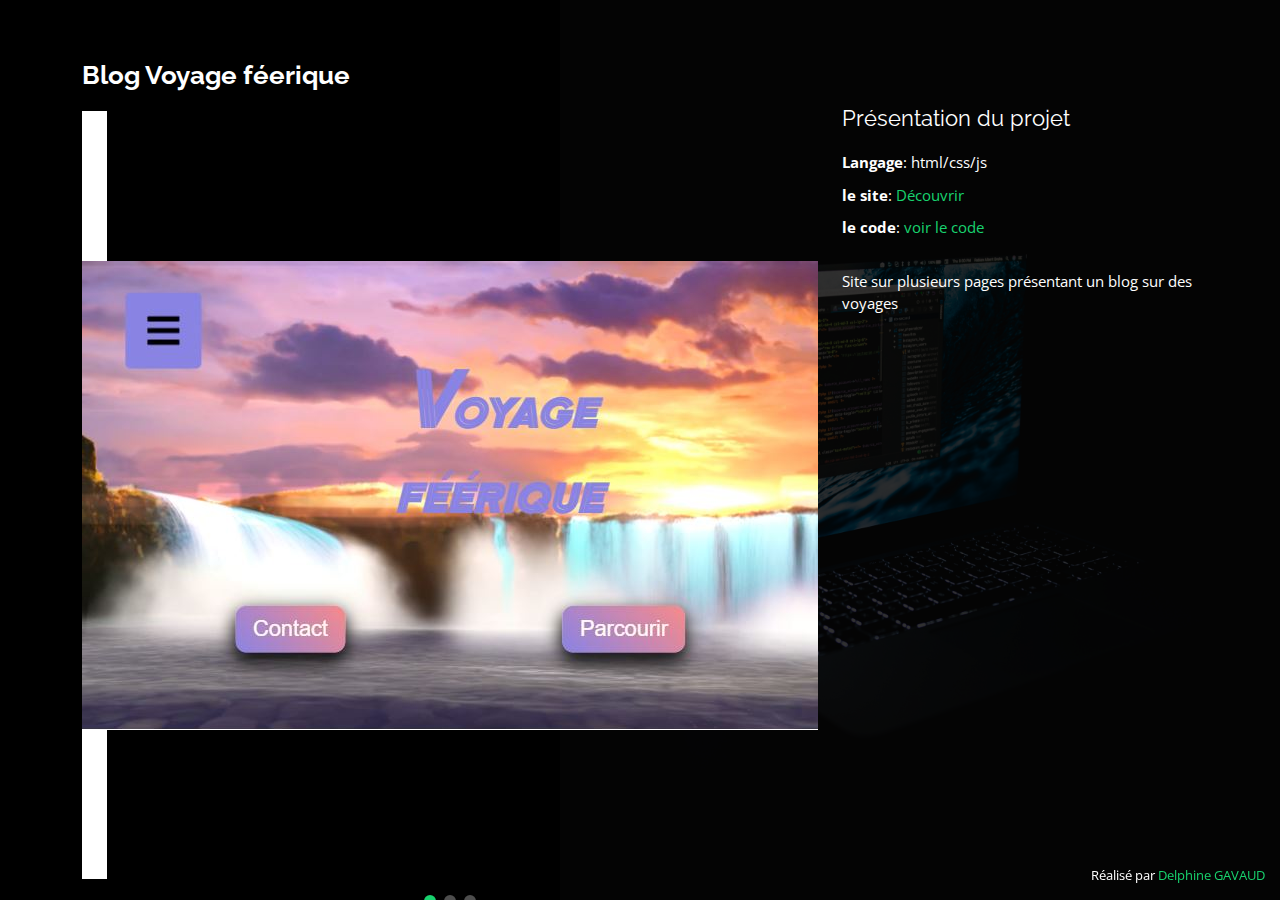
<file: portfolio-details.html>
<!DOCTYPE html>
<html lang="fr">

<head>
  <meta charset="utf-8">
  <meta content="width=device-width, initial-scale=1.0" name="viewport">

  <title>Portfolio Details - blog voyage</title>
  <meta content="" name="description">
  <meta content="" name="keywords">

  <!-- Favicons -->
  <link href="assets/img/favicon.png" rel="icon">
  <link href="assets/img/apple-touch-icon.png" rel="apple-touch-icon">

  <!-- Google Fonts -->
  <link href="https://fonts.googleapis.com/css?family=Open+Sans:300,300i,400,400i,600,600i,700,700i|Raleway:300,300i,400,400i,500,500i,600,600i,700,700i|Poppins:300,300i,400,400i,500,500i,600,600i,700,700i" rel="stylesheet">

  <!-- Vendor CSS Files -->
  <link href="assets/vendor/bootstrap/css/bootstrap.min.css" rel="stylesheet">
  <link href="assets/vendor/bootstrap-icons/bootstrap-icons.css" rel="stylesheet">
  <link href="assets/vendor/boxicons/css/boxicons.min.css" rel="stylesheet">
  <link href="assets/vendor/glightbox/css/glightbox.min.css" rel="stylesheet">
  <link href="assets/vendor/remixicon/remixicon.css" rel="stylesheet">
  <link href="assets/vendor/swiper/swiper-bundle.min.css" rel="stylesheet">

  <!-- Template Main CSS File -->
  <link href="assets/css/style.css" rel="stylesheet">

  <!-- =======================================================
  * Template Name: Personal
  * Updated: Jul 27 2023 with Bootstrap v5.3.1
  * Template URL: https://bootstrapmade.com/personal-free-resume-bootstrap-template/
  * Author: BootstrapMade.com
  * License: https://bootstrapmade.com/license/
  ======================================================== -->
</head>

<body>

  <main id="main">

    <!-- ======= Portfolio Details ======= -->
    <div id="portfolio-details" class="portfolio-details">
      <div class="container">

        <div class="row">

          <div class="col-lg-8">
            <h2 class="portfolio-title">Blog Voyage féerique</h2>

            <div class="portfolio-details-slider swiper">
              <div class="swiper-wrapper align-items-center">

                <div class="swiper-slide">
                  <img src="assets/img/portfolio/site-voyage-féérique.JPG" alt="">
                </div>

                <div class="swiper-slide">
                  <img src="assets/img/portfolio/feerique2.jpg" alt="">
                </div>

                <div class="swiper-slide">
                  <img src="assets/img/portfolio/feerique3.jpg" alt="">
                </div>

              </div>
              <div class="swiper-pagination"></div>
            </div>

          </div>

          <div class="col-lg-4 portfolio-info">
            <h3>Présentation du projet</h3>
            <ul>
              <li><strong>Langage</strong>: html/css/js</li>
              <li><strong>le site</strong>: <a href="https://delphine5656.github.io/voyage/">Découvrir</a></li>
              <li><strong>le code</strong>: <a href="https://github.com/delphine5656/voyage">voir le code</a></li>
            </ul>

            <p>
              Site sur plusieurs pages présentant un blog sur des voyages
            </p>
          </div>

        </div>

      </div>
    </div><!-- End Portfolio Details -->

  </main><!-- End #main -->

  <div class="credits">
    <!-- All the links in the footer should remain intact. -->
    <!-- You can delete the links only if you purchased the pro version. -->
    <!-- Licensing information: https://bootstrapmade.com/license/ -->
    <!-- Purchase the pro version with working PHP/AJAX contact form: https://bootstrapmade.com/personal-free-resume-bootstrap-template/ -->
    Réalisé par <a href="https://github.com/delphine5656/">Delphine GAVAUD</a>
  </div>

  <!-- Vendor JS Files -->
  <script src="assets/vendor/purecounter/purecounter_vanilla.js"></script>
  <script src="assets/vendor/bootstrap/js/bootstrap.bundle.min.js"></script>
  <script src="assets/vendor/glightbox/js/glightbox.min.js"></script>
  <script src="assets/vendor/isotope-layout/isotope.pkgd.min.js"></script>
  <script src="assets/vendor/swiper/swiper-bundle.min.js"></script>
  <script src="assets/vendor/waypoints/noframework.waypoints.js"></script>
  <script src="assets/vendor/php-email-form/validate.js"></script>

  <!-- Template Main JS File -->
  <script src="assets/js/main.js"></script>

</body>

</html>
</file>
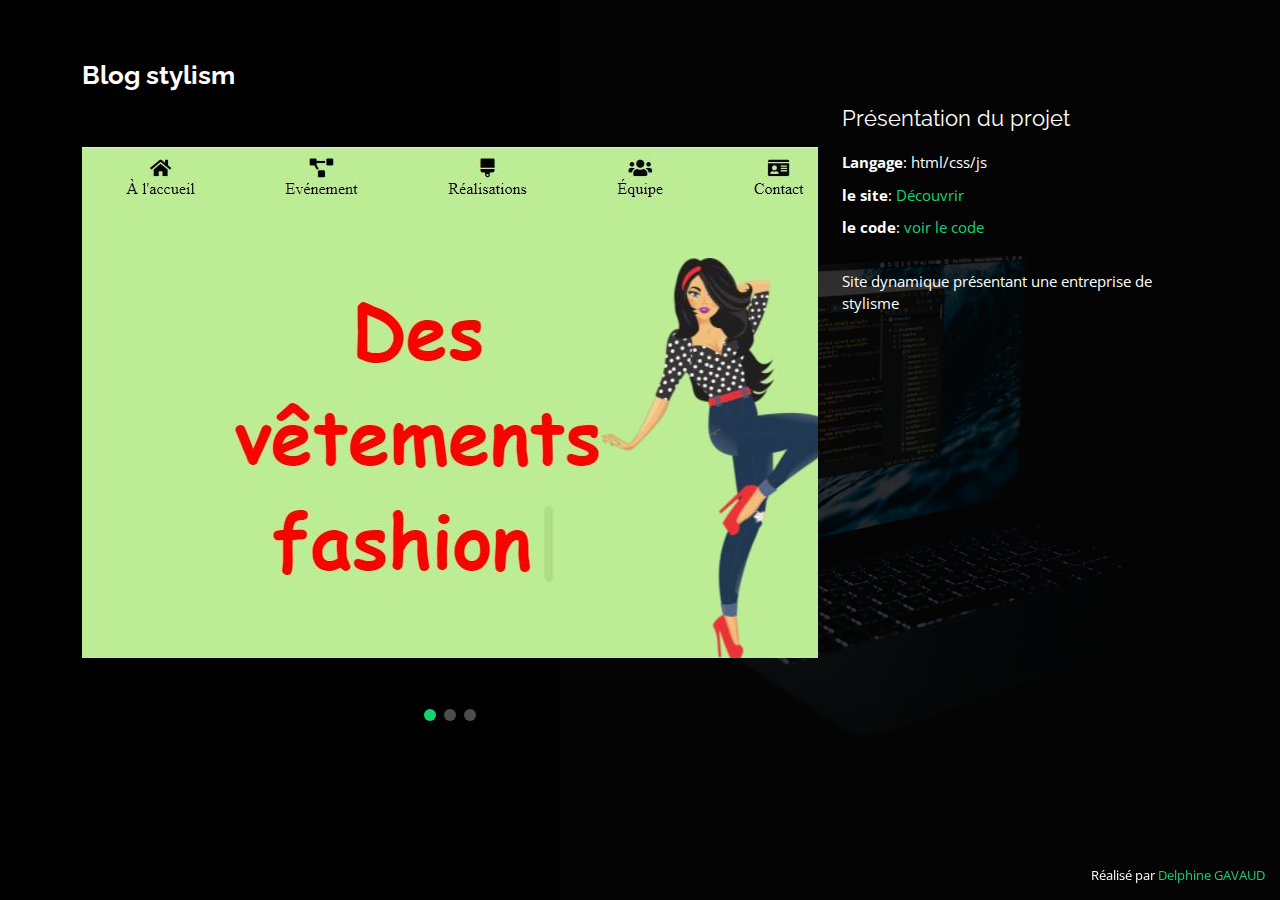
<file: stylism.html>
<!DOCTYPE html>
<html lang="fr">

<head>
  <meta charset="utf-8">
  <meta content="width=device-width, initial-scale=1.0" name="viewport">

  <title>Portfolio Details - Stylism</title>
  <meta content="" name="description">
  <meta content="" name="keywords">

  <!-- Favicons -->
  <link href="assets/img/favicon.png" rel="icon">
  <link href="assets/img/apple-touch-icon.png" rel="apple-touch-icon">

  <!-- Google Fonts -->
  <link href="https://fonts.googleapis.com/css?family=Open+Sans:300,300i,400,400i,600,600i,700,700i|Raleway:300,300i,400,400i,500,500i,600,600i,700,700i|Poppins:300,300i,400,400i,500,500i,600,600i,700,700i" rel="stylesheet">

  <!-- Vendor CSS Files -->
  <link href="assets/vendor/bootstrap/css/bootstrap.min.css" rel="stylesheet">
  <link href="assets/vendor/bootstrap-icons/bootstrap-icons.css" rel="stylesheet">
  <link href="assets/vendor/boxicons/css/boxicons.min.css" rel="stylesheet">
  <link href="assets/vendor/glightbox/css/glightbox.min.css" rel="stylesheet">
  <link href="assets/vendor/remixicon/remixicon.css" rel="stylesheet">
  <link href="assets/vendor/swiper/swiper-bundle.min.css" rel="stylesheet">

  <!-- Template Main CSS File -->
  <link href="assets/css/style.css" rel="stylesheet">

  <!-- =======================================================
  * Template Name: Personal
  * Updated: Jul 27 2023 with Bootstrap v5.3.1
  * Template URL: https://bootstrapmade.com/personal-free-resume-bootstrap-template/
  * Author: BootstrapMade.com
  * License: https://bootstrapmade.com/license/
  ======================================================== -->
</head>

<body>

  <main id="main">

    <!-- ======= Portfolio Details ======= -->
    <div id="portfolio-details" class="portfolio-details">
      <div class="container">

        <div class="row">

          <div class="col-lg-8">
            <h2 class="portfolio-title">Blog stylism</h2>

            <div class="portfolio-details-slider swiper">
              <div class="swiper-wrapper align-items-center">

                <div class="swiper-slide">
                  <img src="assets/img/portfolio/site-stylism.JPG" alt="">
                </div>

                <div class="swiper-slide">
                  <img src="assets/img/portfolio/stylism2.jpg" alt="">
                </div>

                <div class="swiper-slide">
                  <img src="assets/img/portfolio/stylism3.jpg" alt="">
                </div>

              </div>
              <div class="swiper-pagination"></div>
            </div>

          </div>

          <div class="col-lg-4 portfolio-info">
            <h3>Présentation du projet</h3>
            <ul>
              <li><strong>Langage</strong>: html/css/js</li>
              <li><strong>le site</strong>: <a href="https://delphine5656.github.io/stylism/">Découvrir</a></li>
              <li><strong>le code</strong>: <a href="https://github.com/delphine5656/stylism">voir le code</a></li>
            </ul>

            <p>
              Site dynamique présentant une entreprise de stylisme
            </p>
          </div>

        </div>

      </div>
    </div><!-- End Portfolio Details -->

  </main><!-- End #main -->

  <div class="credits">
    <!-- All the links in the footer should remain intact. -->
    <!-- You can delete the links only if you purchased the pro version. -->
    <!-- Licensing information: https://bootstrapmade.com/license/ -->
    <!-- Purchase the pro version with working PHP/AJAX contact form: https://bootstrapmade.com/personal-free-resume-bootstrap-template/ -->
    Réalisé par <a href="https://github.com/delphine5656/">Delphine GAVAUD</a>
  </div>

  <!-- Vendor JS Files -->
  <script src="assets/vendor/purecounter/purecounter_vanilla.js"></script>
  <script src="assets/vendor/bootstrap/js/bootstrap.bundle.min.js"></script>
  <script src="assets/vendor/glightbox/js/glightbox.min.js"></script>
  <script src="assets/vendor/isotope-layout/isotope.pkgd.min.js"></script>
  <script src="assets/vendor/swiper/swiper-bundle.min.js"></script>
  <script src="assets/vendor/waypoints/noframework.waypoints.js"></script>
  <script src="assets/vendor/php-email-form/validate.js"></script>

  <!-- Template Main JS File -->
  <script src="assets/js/main.js"></script>

</body>

</html>
</file>
<file: assets/css/style.css>
/**
* Template Name: Personal
* Updated: Jul 27 2023 with Bootstrap v5.3.1
* Template URL: https://bootstrapmade.com/personal-free-resume-bootstrap-template/
* Author: BootstrapMade.com
* License: https://bootstrapmade.com/license/
*/

/*--------------------------------------------------------------
# General
--------------------------------------------------------------*/
body {
  font-family: "Open Sans", sans-serif;
  background-color: #040404;
  color: #fff;
  position: relative;
  background: transparent;
}

body::before {
  content: "";
  position: fixed;
  background: #040404 url("../img/ordi.jpg") top right no-repeat;
  background-size: contain;
  left: 0;
  right: 0;
  top: 0;
  height: 100vh;
  z-index: -1;
}

@media (min-width: 1024px) {
  body::before {
    background-attachment: fixed;
  }
}

a {
  color: #18d26e;
  text-decoration: none;
}

a:hover {
  color: #35e888;
  text-decoration: none;
}

h1,
h2,
h3,
h4,
h5,
h6 {
  font-family: "Raleway", sans-serif;
}
@media (max-width : 700px) {
  img {
    width: 250px !important;
}
}
/*--------------------------------------------------------------
# Header
--------------------------------------------------------------*/
#header {
  transition: ease-in-out 0.3s;
  position: relative;
  height: 100vh;
  display: flex;
  align-items: center;
  z-index: 997;
  overflow-y: auto;
}

#header * {
  transition: ease-in-out 0.3s;
}

#header h1 {
  font-size: 48px;
  margin: 0;
  padding: 0;
  line-height: 1;
  font-weight: 700;
  font-family: "Poppins", sans-serif;
}

#header h1 a,
#header h1 a:hover {
  color: #fff;
  line-height: 1;
  display: inline-block;
}

#header h2 {
  font-size: 24px;
  margin-top: 20px;
  color: rgba(255, 255, 255, 0.8);
}

#header h2 span {
  color: #fff;
  border-bottom: 2px solid #18d26e;
  padding-bottom: 6px;
}

#header img {
  padding: 0;
  margin: 0;
}

#header .social-links {
  margin-top: 40px;
  display: flex;
}

#header .social-links a {
  font-size: 16px;
  display: flex;
  justify-content: center;
  align-items: center;
  background: rgba(255, 255, 255, 0.1);
  color: #fff;
  line-height: 1;
  margin-right: 8px;
  border-radius: 50%;
  width: 40px;
  height: 40px;
}

#header .social-links a:hover {
  background: #18d26e;
}

@media (max-width: 992px) {
  #header h1 {
    font-size: 36px;
  }

  #header h2 {
    font-size: 20px;
    line-height: 30px;
  }

  #header .social-links {
    margin-top: 15px;
  }

  #header .container {
    display: flex;
    flex-direction: column;
    align-items: center;
  }
}

/* Header Top */
#header.header-top {
  height: 80px;
  position: fixed;
  left: 0;
  top: 0;
  right: 0;
  background: rgba(0, 0, 0, 0.9);
}

#header.header-top .social-links,
#header.header-top h2 {
  display: none;
}

#header.header-top h1 {
  margin-right: auto;
  font-size: 36px;
}

#header.header-top img {
  max-height: 60px;
  margin-right: 20px !important;
}

#header.header-top .container {
  display: flex;
  align-items: center;
}

#header.header-top .navbar {
  margin: 0;
}

@media (max-width: 768px) {
  #header.header-top {
    height: 60px;
  }

  #header.header-top h1 {
    font-size: 26px;
  }
}

/*--------------------------------------------------------------
# Navigation Menu
--------------------------------------------------------------*/
/**
* Desktop Navigation 
*/
.navbar {
  padding: 0;
  margin-top: 35px;
}

.navbar ul {
  margin: 0;
  padding: 0;
  display: flex;
  list-style: none;
  align-items: center;
}

.navbar li {
  position: relative;
}

.navbar li+li {
  margin-left: 30px;
}

.navbar a,
.navbar a:focus {
  display: flex;
  align-items: center;
  justify-content: space-between;
  padding: 0;
  font-family: "Poppins", sans-serif;
  font-size: 16px;
  font-weight: 400;
  color: rgba(255, 255, 255, 0.7);
  white-space: nowrap;
  transition: 0.3s;
}

.navbar a i,
.navbar a:focus i {
  font-size: 12px;
  line-height: 0;
  margin-left: 5px;
}

.navbar a:before {
  content: "";
  position: absolute;
  width: 0;
  height: 2px;
  bottom: -4px;
  left: 0;
  background-color: #18d26e;
  visibility: hidden;
  width: 0px;
  transition: all 0.3s ease-in-out 0s;
}

.navbar a:hover:before,
.navbar li:hover>a:before,
.navbar .active:before {
  visibility: visible;
  width: 25px;
}

.navbar a:hover,
.navbar .active,
.navbar .active:focus,
.navbar li:hover>a {
  color: #fff;
}

/**
* Mobile Navigation 
*/
.mobile-nav-toggle {
  color: #fff;
  font-size: 28px;
  cursor: pointer;
  display: none;
  line-height: 0;
  transition: 0.5s;
  position: fixed;
  right: 15px;
  top: 15px;
}

@media (max-width: 991px) {
  .mobile-nav-toggle {
    display: block;
  }

  .navbar ul {
    display: none;
  }
}

.navbar-mobile {
  position: fixed;
  overflow: hidden;
  top: 0;
  right: 0;
  left: 0;
  bottom: 0;
  background: rgba(0, 0, 0, 0.9);
  transition: 0.3s;
  z-index: 999;
  margin-top: 0;
}

.navbar-mobile .mobile-nav-toggle {
  position: absolute;
  top: 15px;
  right: 15px;
}

.navbar-mobile ul {
  display: block;
  position: absolute;
  top: 55px;
  right: 15px;
  bottom: 45px;
  left: 15px;
  padding: 10px 0;
  overflow-y: auto;
  transition: 0.3s;
  border: 2px solid rgba(255, 255, 255, 0.2);
}

.navbar-mobile li {
  padding: 12px 20px;
}

.navbar-mobile li+li {
  margin: 0;
}

.navbar-mobile a,
.navbar-mobile a:focus {
  font-size: 16px;
  position: relative;
}

/*--------------------------------------------------------------
# Sections General
--------------------------------------------------------------*/
section {
  overflow: hidden;
  position: absolute;
  width: 100%;
  top: 140px;
  bottom: 100%;
  opacity: 0;
  transition: ease-in-out 0.4s;
  z-index: 2;
}

section.section-show {
  top: 100px;
  bottom: auto;
  opacity: 1;
  padding-bottom: 45px;
}

section .container {
  background: rgba(0, 0, 0, 0.9);
  padding: 30px;
}

@media (max-width: 768px) {
  section {
    top: 120px;
  }

  section.section-show {
    top: 80px;
  }
}

.section-title h2 {
  font-size: 14px;
  font-weight: 500;
  padding: 0;
  line-height: 1px;
  margin: 0 0 20px 0;
  letter-spacing: 2px;
  text-transform: uppercase;
  color: #aaaaaa;
  font-family: "Poppins", sans-serif;
}

.section-title h2::after {
  content: "";
  width: 120px;
  height: 1px;
  display: inline-block;
  background: #4ceb95;
  margin: 4px 10px;
}

.section-title p {
  margin: 0;
  margin: -15px 0 15px 0;
  font-size: 36px;
  font-weight: 700;
  text-transform: uppercase;
  font-family: "Poppins", sans-serif;
  color: #fff;
}

/*--------------------------------------------------------------
# About
--------------------------------------------------------------*/
.about-me .content h3 {
  font-weight: 700;
  font-size: 26px;
  color: #18d26e;
}

.about-me .content ul {
  list-style: none;
  padding: 0;
}

.about-me .content ul li {
  margin-bottom: 20px;
  display: flex;
  align-items: center;
}

.about-me .content ul strong {
  margin-right: 10px;
}

.about-me .content ul i {
  font-size: 16px;
  margin-right: 5px;
  color: #18d26e;
  line-height: 0;
}

.about-me .content p:last-child {
  margin-bottom: 0;
}

/*--------------------------------------------------------------
# Counts
--------------------------------------------------------------*/
.counts {
  padding: 70px 0 60px;
}

.counts .count-box {
  padding: 30px 30px 25px 30px;
  width: 100%;
  position: relative;
  text-align: center;
  background: rgba(255, 255, 255, 0.08);
}

.counts .count-box i {
  position: absolute;
  top: -25px;
  left: 50%;
  transform: translateX(-50%);
  font-size: 24px;
  background: rgba(255, 255, 255, 0.1);
  padding: 12px;
  color: #18d26e;
  border-radius: 50px;
  line-height: 0;
}

.counts .count-box span {
  font-size: 36px;
  display: block;
  font-weight: 600;
  color: #fff;
}

.counts .count-box p {
  padding: 0;
  margin: 0;
  font-family: "Raleway", sans-serif;
  font-size: 14px;
}

/*--------------------------------------------------------------
# Skills
--------------------------------------------------------------*/
.skills .progress {
  height: 60px;
  display: block;
  background: none;
  border-radius: 0;
}

.skills .progress .skill {
  padding: 10px 0;
  margin: 0;
  text-transform: uppercase;
  display: block;
  font-weight: 600;
  font-family: "Poppins", sans-serif;
  color: #fff;
}

.skills .progress .skill .val {
  float: right;
  font-style: normal;
}

.skills .progress-bar-wrap {
  background: rgba(255, 255, 255, 0.2);
}

.skills .progress-bar {
  width: 1px;
  height: 10px;
  transition: 0.9s;
  background-color: #18d26e;
}

/*--------------------------------------------------------------
# Interests
--------------------------------------------------------------*/
.interests .icon-box {
  display: flex;
  align-items: center;
  padding: 20px;
  background: rgba(255, 255, 255, 0.08);
  transition: ease-in-out 0.3s;
}

.interests .icon-box i {
  font-size: 32px;
  padding-right: 10px;
  line-height: 1;
}

.interests .icon-box h3 {
  font-weight: 700;
  margin: 0;
  padding: 0;
  line-height: 1;
  font-size: 16px;
  color: #fff;
}

.interests .icon-box:hover {
  background: rgba(255, 255, 255, 0.12);
}

/*--------------------------------------------------------------
# Testimonials
--------------------------------------------------------------*/
.testimonials .testimonials-carousel,
.testimonials .testimonials-slider {
  overflow: hidden;
}

.testimonials .testimonial-item {
  box-sizing: content-box;
  min-height: 320px;
}

.testimonials .testimonial-item .testimonial-img {
  width: 90px;
  border-radius: 50%;
  margin: -40px 0 0 40px;
  position: relative;
  z-index: 2;
  border: 6px solid rgba(255, 255, 255, 0.12);
}

.testimonials .testimonial-item h3 {
  font-size: 18px;
  font-weight: bold;
  margin: 10px 0 5px 45px;
  color: #fff;
}

.testimonials .testimonial-item h4 {
  font-size: 14px;
  color: #999;
  margin: 0 0 0 45px;
}

.testimonials .testimonial-item .quote-icon-left,
.testimonials .testimonial-item .quote-icon-right {
  color: rgba(255, 255, 255, 0.25);
  font-size: 26px;
}

.testimonials .testimonial-item .quote-icon-left {
  display: inline-block;
  left: -5px;
  position: relative;
}

.testimonials .testimonial-item .quote-icon-right {
  display: inline-block;
  right: -5px;
  position: relative;
  top: 10px;
}

.testimonials .testimonial-item p {
  font-style: italic;
  margin: 0 15px 0 15px;
  padding: 20px 20px 60px 20px;
  background: rgba(255, 255, 255, 0.1);
  position: relative;
  border-radius: 6px;
  position: relative;
  z-index: 1;
}

.testimonials .swiper-pagination {
  margin-top: 20px;
  position: relative;
}

.testimonials .swiper-pagination .swiper-pagination-bullet {
  width: 12px;
  height: 12px;
  opacity: 1;
  background-color: rgba(255, 255, 255, 0.3);
}

.testimonials .swiper-pagination .swiper-pagination-bullet-active {
  background-color: #18d26e;
}

/*--------------------------------------------------------------
# Resume
--------------------------------------------------------------*/
.resume .resume-title {
  font-size: 26px;
  font-weight: 700;
  margin-top: 20px;
  margin-bottom: 20px;
  color: #fff;
}

.resume .resume-item {
  padding: 0 0 20px 20px;
  margin-top: -2px;
  border-left: 2px solid rgba(255, 255, 255, 0.2);
  position: relative;
}

.resume .resume-item h4 {
  line-height: 18px;
  font-size: 18px;
  font-weight: 600;
  text-transform: uppercase;
  font-family: "Poppins", sans-serif;
  color: #18d26e;
  margin-bottom: 10px;
}

.resume .resume-item h5 {
  font-size: 16px;
  background: rgba(255, 255, 255, 0.15);
  padding: 5px 15px;
  display: inline-block;
  font-weight: 600;
  margin-bottom: 10px;
}

.resume .resume-item ul {
  padding-left: 20px;
}

.resume .resume-item ul li {
  padding-bottom: 10px;
}

.resume .resume-item:last-child {
  padding-bottom: 0;
}

.resume .resume-item::before {
  content: "";
  position: absolute;
  width: 16px;
  height: 16px;
  border-radius: 50px;
  left: -9px;
  top: 0;
  background: #18d26e;
  border: 2px solid #18d26e;
}

/*--------------------------------------------------------------
# Services
--------------------------------------------------------------*/
.services .icon-box {
  text-align: center;
  background: rgba(204, 204, 204, 0.1);
  padding: 80px 20px;
  transition: all ease-in-out 0.3s;
}

.services .icon-box .icon {
  margin: 0 auto;
  width: 64px;
  height: 64px;
  background: #18d26e;
  border-radius: 5px;
  transition: all 0.3s ease-out 0s;
  display: flex;
  align-items: center;
  justify-content: center;
  margin-bottom: 20px;
  transform-style: preserve-3d;
}

.services .icon-box .icon i {
  color: #fff;
  font-size: 28px;
}

.services .icon-box .icon::before {
  position: absolute;
  content: "";
  left: -8px;
  top: -8px;
  height: 100%;
  width: 100%;
  background: rgba(255, 255, 255, 0.15);
  border-radius: 5px;
  transition: all 0.3s ease-out 0s;
  transform: translateZ(-1px);
}

.services .icon-box h4 {
  font-weight: 700;
  margin-bottom: 15px;
  font-size: 24px;
}

.services .icon-box h4 a {
  color: #fff;
}

.services .icon-box p {
  line-height: 24px;
  font-size: 14px;
  margin-bottom: 0;
}

.services .icon-box:hover {
  background: #18d26e;
  border-color: #18d26e;
}

.services .icon-box:hover .icon {
  background: #fff;
}

.services .icon-box:hover .icon i {
  color: #18d26e;
}

.services .icon-box:hover .icon::before {
  background: #35e888;
}

.services .icon-box:hover h4 a,
.services .icon-box:hover p {
  color: #fff;
}

/*--------------------------------------------------------------
# Portfolio
--------------------------------------------------------------*/
.portfolio .portfolio-item {
  margin-bottom: 30px;
}

.portfolio #portfolio-flters {
  padding: 0;
  margin: 0 auto 15px auto;
  list-style: none;
  text-align: center;
  border-radius: 50px;
  padding: 2px 15px;
}

.portfolio #portfolio-flters li {
  cursor: pointer;
  display: inline-block;
  padding: 8px 16px 10px 16px;
  font-size: 14px;
  font-weight: 600;
  line-height: 1;
  text-transform: uppercase;
  color: #fff;
  background: rgba(255, 255, 255, 0.1);
  margin: 0 3px 10px 3px;
  transition: all 0.3s ease-in-out;
  border-radius: 4px;
}

.portfolio #portfolio-flters li:hover,
.portfolio #portfolio-flters li.filter-active {
  background: #18d26e;
}

.portfolio #portfolio-flters li:last-child {
  margin-right: 0;
}

.portfolio .portfolio-wrap {
  transition: 0.3s;
  position: relative;
  overflow: hidden;
  z-index: 1;
  background: rgba(0, 0, 0, 0.6);
}

.portfolio .portfolio-wrap::before {
  content: "";
  background: rgba(0, 0, 0, 0.6);
  position: absolute;
  left: 30px;
  right: 30px;
  top: 30px;
  bottom: 30px;
  transition: all ease-in-out 0.3s;
  z-index: 2;
  opacity: 0;
}

.portfolio .portfolio-wrap .portfolio-info {
  opacity: 0;
  position: absolute;
  top: 0;
  left: 0;
  right: 0;
  bottom: 0;
  text-align: center;
  z-index: 3;
  transition: all ease-in-out 0.3s;
  display: flex;
  flex-direction: column;
  justify-content: center;
  align-items: center;
}

.portfolio .portfolio-wrap .portfolio-info::before {
  display: block;
  content: "";
  width: 48px;
  height: 48px;
  position: absolute;
  top: 35px;
  left: 35px;
  border-top: 3px solid #fff;
  border-left: 3px solid #fff;
  transition: all 0.5s ease 0s;
  z-index: 9994;
}

.portfolio .portfolio-wrap .portfolio-info::after {
  display: block;
  content: "";
  width: 48px;
  height: 48px;
  position: absolute;
  bottom: 35px;
  right: 35px;
  border-bottom: 3px solid #fff;
  border-right: 3px solid #fff;
  transition: all 0.5s ease 0s;
  z-index: 9994;
}

.portfolio .portfolio-wrap .portfolio-info h4 {
  font-size: 20px;
  color: #fff;
  font-weight: 600;
}

.portfolio .portfolio-wrap .portfolio-info p {
  color: #ffffff;
  font-size: 14px;
  text-transform: uppercase;
  padding: 0;
  margin: 0;
}

.portfolio .portfolio-wrap .portfolio-links {
  text-align: center;
  z-index: 4;
}

.portfolio .portfolio-wrap .portfolio-links a {
  color: #fff;
  margin: 0 2px;
  font-size: 28px;
  display: inline-block;
  transition: 0.3s;
}

.portfolio .portfolio-wrap .portfolio-links a:hover {
  color: #63eda3;
}

.portfolio .portfolio-wrap:hover::before {
  top: 0;
  left: 0;
  right: 0;
  bottom: 0;
  opacity: 1;
}

.portfolio .portfolio-wrap:hover .portfolio-info {
  opacity: 1;
}

.portfolio .portfolio-wrap:hover .portfolio-info::before {
  top: 15px;
  left: 15px;
}

.portfolio .portfolio-wrap:hover .portfolio-info::after {
  bottom: 15px;
  right: 15px;
}

/*--------------------------------------------------------------
# Portfolio Details
--------------------------------------------------------------*/
.portfolio-details {
  padding-top: 40px;
  background: rgba(0, 0, 0, 0.8);
  position: fixed;
  left: 0;
  right: 0;
  top: 0;
  bottom: 0;
  overflow-y: auto;
}

.portfolio-details .container {
  padding-top: 20px;
  padding-bottom: 40px;
}

.portfolio-details .portfolio-title {
  font-size: 26px;
  font-weight: 700;
  margin-bottom: 20px;
}

.portfolio-details .portfolio-info {
  padding-top: 45px;
}

.portfolio-details .portfolio-info h3 {
  font-size: 22px;
  font-weight: 400;
  margin-bottom: 20px;
}

.portfolio-details .portfolio-info ul {
  list-style: none;
  padding: 0;
  font-size: 15px;
}

.portfolio-details .portfolio-info ul li+li {
  margin-top: 10px;
}

.portfolio-details .portfolio-info p {
  font-size: 15px;
  padding: 15px 0 0 0;
}

@media (max-width: 992px) {
  .portfolio-details .portfolio-info {
    padding-top: 20px;
  }
}

.portfolio-details .swiper-pagination {
  margin-top: 20px;
  position: relative;
}

.portfolio-details .swiper-pagination .swiper-pagination-bullet {
  width: 12px;
  height: 12px;
  opacity: 1;
  background-color: rgba(255, 255, 255, 0.3);
}

.portfolio-details .swiper-pagination .swiper-pagination-bullet-active {
  background-color: #18d26e;
}

/*--------------------------------------------------------------
# Contact
--------------------------------------------------------------*/
.contact .info-box {
  color: #444444;
  padding: 20px;
  width: 100%;
  background: rgba(255, 255, 255, 0.08);
}

.contact .info-box i.bx {
  font-size: 24px;
  color: #18d26e;
  border-radius: 50%;
  padding: 14px;
  float: left;
  background: rgba(255, 255, 255, 0.1);
}

.contact .info-box h3 {
  font-size: 20px;
  color: rgba(255, 255, 255, 0.5);
  font-weight: 700;
  margin: 10px 0 8px 68px;
}

.contact .info-box p {
  padding: 0;
  color: #fff;
  line-height: 24px;
  font-size: 14px;
  margin: 0 0 0 68px;
}

.contact .info-box .social-links {
  margin: 5px 0 0 68px;
  display: flex;
}

.contact .info-box .social-links a {
  font-size: 18px;
  display: inline-block;
  color: #fff;
  line-height: 1;
  margin-right: 12px;
  transition: 0.3s;
}

.contact .info-box .social-links a:hover {
  color: #18d26e;
}

.contact .php-email-form {
  padding: 30px;
  background: rgba(255, 255, 255, 0.08);
}

.contact .php-email-form .error-message {
  display: none;
  background: rgba(255, 255, 255, 0.08);
  background: #ed3c0d;
  text-align: left;
  padding: 15px;
  font-weight: 600;
}

.contact .php-email-form .error-message br+br {
  margin-top: 25px;
}

.contact .php-email-form .sent-message {
  display: none;
  background: rgba(255, 255, 255, 0.08);
  background: #18d26e;
  text-align: center;
  padding: 15px;
  font-weight: 600;
}

.contact .php-email-form .loading {
  display: none;
  background: rgba(255, 255, 255, 0.08);
  text-align: center;
  padding: 15px;
}

.contact .php-email-form .loading:before {
  content: "";
  display: inline-block;
  border-radius: 50%;
  width: 24px;
  height: 24px;
  margin: 0 10px -6px 0;
  border: 3px solid #18d26e;
  border-top-color: #eee;
  animation: animate-loading 1s linear infinite;
}

.contact .php-email-form input,
.contact .php-email-form textarea {
  border-radius: 0;
  box-shadow: none;
  font-size: 14px;
  background: rgba(255, 255, 255, 0.08);
  border: 0;
  transition: 0.3s;
  color: #fff;
}

.contact .php-email-form input:focus,
.contact .php-email-form textarea:focus {
  background-color: rgba(255, 255, 255, 0.11);
}

.contact .php-email-form input::-moz-placeholder,
.contact .php-email-form textarea::-moz-placeholder {
  color: rgba(255, 255, 255, 0.3);
  opacity: 1;
}

.contact .php-email-form input::placeholder,
.contact .php-email-form textarea::placeholder {
  color: rgba(255, 255, 255, 0.3);
  opacity: 1;
}

.contact .php-email-form input {
  padding: 10px 15px;
}

.contact .php-email-form textarea {
  padding: 12px 15px;
}

.contact .php-email-form button[type=submit] {
  background: #18d26e;
  border: 0;
  padding: 10px 30px;
  color: #fff;
  transition: 0.4s;
  border-radius: 4px;
}

.contact .php-email-form button[type=submit]:hover {
  background: #15bb62;
}

@keyframes animate-loading {
  0% {
    transform: rotate(0deg);
  }

  100% {
    transform: rotate(360deg);
  }
}

/*--------------------------------------------------------------
# Credits
--------------------------------------------------------------*/
.credits {
  position: fixed;
  right: 0;
  left: 0;
  bottom: 0;
  padding: 15px;
  text-align: right;
  font-size: 13px;
  color: #fff;
  z-index: 999999;
}

@media (max-width: 992px) {
  .credits {
    text-align: center;
    padding: 10px;
    background: rgba(0, 0, 0, 0.8);
  }
}

.credits a {
  color: #18d26e;
  transition: 0.3s;
}

.credits a:hover {
  color: #fff;
}
</file>
